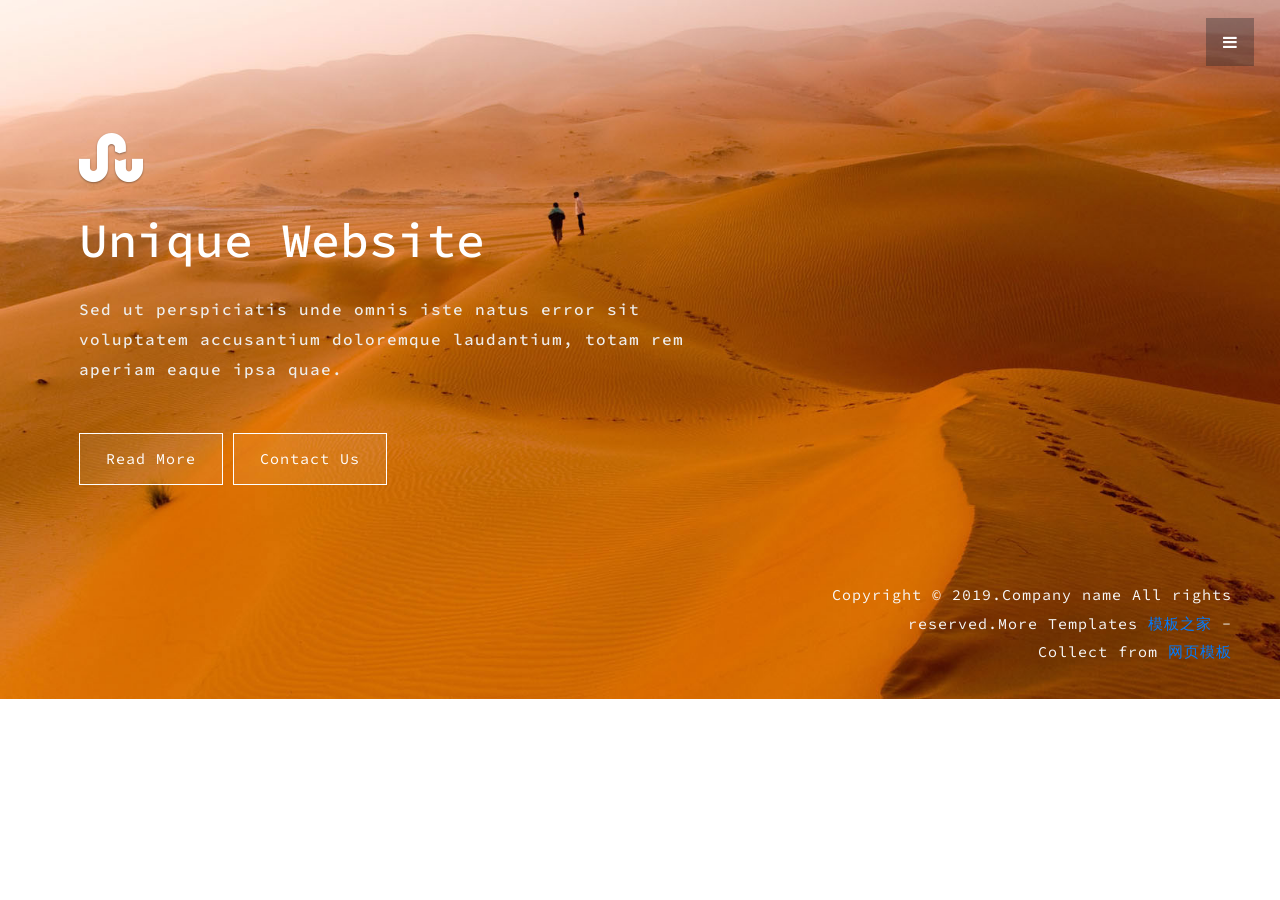
<file: nginx-docker/html/welcome/index.html>
<!DOCTYPE html>
<html lang="zxx">

<head>
	<title>Home</title>
	<!-- Meta tag Keywords -->
	<meta name="viewport" content="width=device-width, initial-scale=1">
	<meta charset="UTF-8" />
	<meta name="keywords" content="" />
	<script>
		addEventListener("load", function () {
			setTimeout(hideURLbar, 0);
		}, false);

		function hideURLbar() {
			window.scrollTo(0, 1);
		}
	</script>
	<!--// Meta tag Keywords -->

	<!-- Custom-Files -->
	<link rel="stylesheet" href="css/bootstrap.css">
	<!-- Bootstrap-Core-CSS -->
	<link rel="stylesheet" href="css/style.css" type="text/css" media="all" />
	<!-- Style-CSS -->
	<link href="css/font-awesome.min.css" rel="stylesheet">
	<!-- Font-Awesome-Icons-CSS -->
	<!-- //Custom-Files -->

	<!-- Web-Fonts -->
	<link href="http://fonts.googleapis.com/css?family=Source+Code+Pro:200,300,400,500,600,700,900&amp;subset=latin-ext" rel="stylesheet">
	<!-- //Web-Fonts -->
</head>

<body>
	<!-- header -->
	<header>
		<!-- menu -->
		<ul id="menu">
			<li>
				<input id="check02" type="checkbox" name="menu" />
				<label for="check02"><span class="fa fa-bars" aria-hidden="true"></span></label>
				<ul class="submenu">
					<li><a href="index.html" class="active">Home</a></li>
					<li><a href="about.html">About Us</a></li>
					<li><a href="services.html">Services</a></li>
					<li><a href="team.html">The Team</a></li>
					<li><a href="blog.html">Blog</a></li>
					<li><a href="gallery.html">Gallery</a></li>
					<li><a href="contact.html">Contact Us</a></li>
				</ul>
			</li>
		</ul>
		<!-- //menu -->
	</header>
	<!-- //header -->

	<!-- banner -->
	<div class="banner_w3lspvt he-codes">
		<div class="container-fluid">
			<div class="banner-text pl-lg-5 pl-sm-4 ml-lg-3">
				<div class="logo-2">
					<a href="index.html"><span class="fa fa-stumbleupon"></span></a>
				</div>
				<h1 class="my-md-4 my-3">Unique Website</h1>
				<h2>Sed ut perspiciatis unde omnis iste natus error sit voluptatem accusantium doloremque
					laudantium, totam rem aperiam eaque ipsa quae.</h2>
				<a href="about.html" class="btn button-style mt-5">Read More</a>
				<a href="contact.html" class="btn button-style mt-5">Contact Us</a>
			</div>
		</div>
		<!-- copyright -->
		<div class="wthree_copy_right text-right ml-auto mr-sm-5 mr-4">
			<p class="text-li">Copyright &copy; 2019.Company name All rights reserved.More Templates <a href="http://www.cssmoban.com/" target="_blank" title="模板之家">模板之家</a> - Collect from <a href="http://www.cssmoban.com/" title="网页模板" target="_blank">网页模板</a></p>
		</div>
		<!-- //copyright -->
	</div>
	<!-- //banner -->

</body>

</html>
</file>
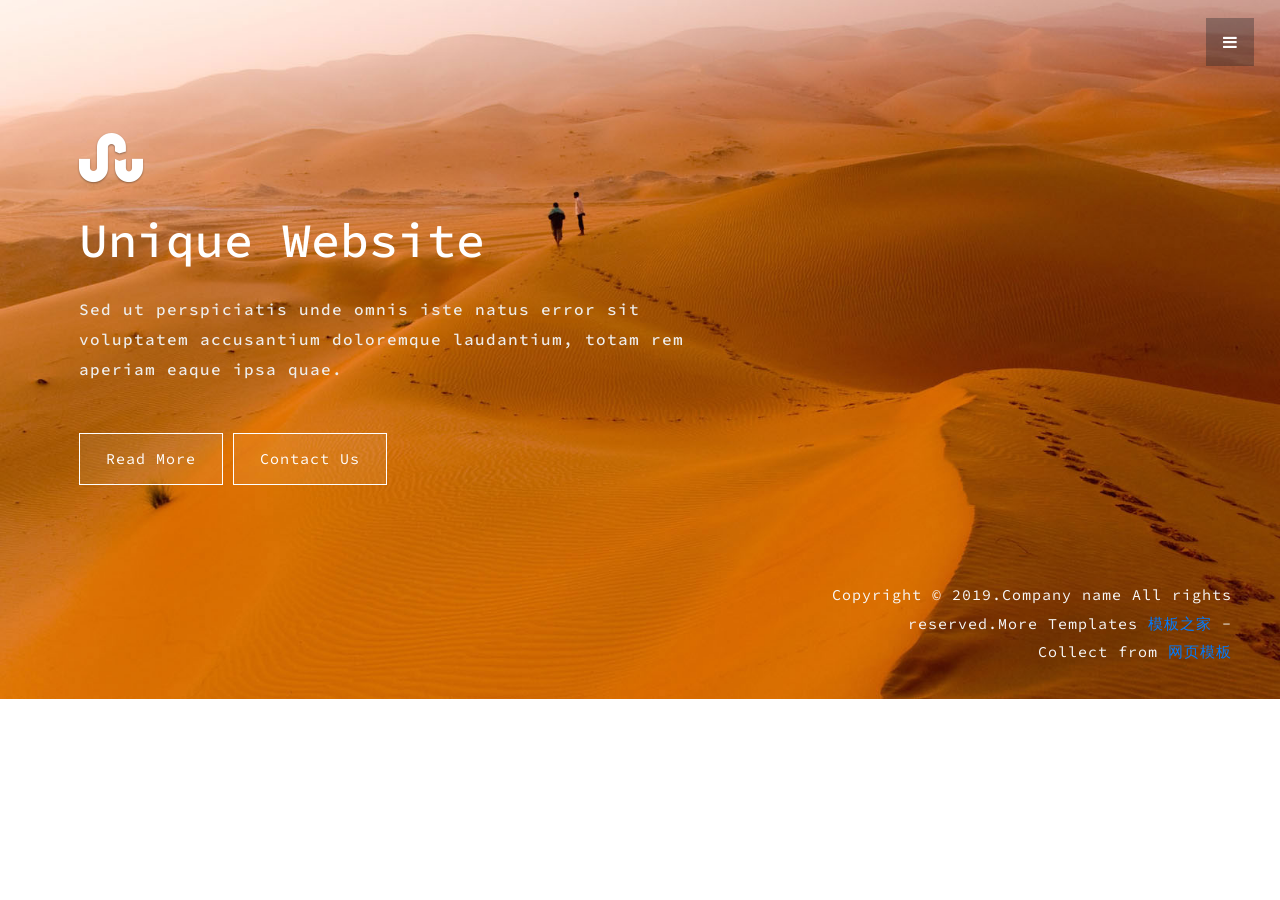
<file: nginx+v2ray/nginx/html/welcome/index.html>
<!DOCTYPE html>
<html lang="zxx">

<head>
	<title>Home</title>
	<!-- Meta tag Keywords -->
	<meta name="viewport" content="width=device-width, initial-scale=1">
	<meta charset="UTF-8" />
	<meta name="keywords" content="" />
	<script>
		addEventListener("load", function () {
			setTimeout(hideURLbar, 0);
		}, false);

		function hideURLbar() {
			window.scrollTo(0, 1);
		}
	</script>
	<!--// Meta tag Keywords -->

	<!-- Custom-Files -->
	<link rel="stylesheet" href="css/bootstrap.css">
	<!-- Bootstrap-Core-CSS -->
	<link rel="stylesheet" href="css/style.css" type="text/css" media="all" />
	<!-- Style-CSS -->
	<link href="css/font-awesome.min.css" rel="stylesheet">
	<!-- Font-Awesome-Icons-CSS -->
	<!-- //Custom-Files -->

	<!-- Web-Fonts -->
	<link href="http://fonts.googleapis.com/css?family=Source+Code+Pro:200,300,400,500,600,700,900&amp;subset=latin-ext" rel="stylesheet">
	<!-- //Web-Fonts -->
</head>

<body>
	<!-- header -->
	<header>
		<!-- menu -->
		<ul id="menu">
			<li>
				<input id="check02" type="checkbox" name="menu" />
				<label for="check02"><span class="fa fa-bars" aria-hidden="true"></span></label>
				<ul class="submenu">
					<li><a href="index.html" class="active">Home</a></li>
					<li><a href="about.html">About Us</a></li>
					<li><a href="services.html">Services</a></li>
					<li><a href="team.html">The Team</a></li>
					<li><a href="blog.html">Blog</a></li>
					<li><a href="gallery.html">Gallery</a></li>
					<li><a href="contact.html">Contact Us</a></li>
				</ul>
			</li>
		</ul>
		<!-- //menu -->
	</header>
	<!-- //header -->

	<!-- banner -->
	<div class="banner_w3lspvt he-codes">
		<div class="container-fluid">
			<div class="banner-text pl-lg-5 pl-sm-4 ml-lg-3">
				<div class="logo-2">
					<a href="index.html"><span class="fa fa-stumbleupon"></span></a>
				</div>
				<h1 class="my-md-4 my-3">Unique Website</h1>
				<h2>Sed ut perspiciatis unde omnis iste natus error sit voluptatem accusantium doloremque
					laudantium, totam rem aperiam eaque ipsa quae.</h2>
				<a href="about.html" class="btn button-style mt-5">Read More</a>
				<a href="contact.html" class="btn button-style mt-5">Contact Us</a>
			</div>
		</div>
		<!-- copyright -->
		<div class="wthree_copy_right text-right ml-auto mr-sm-5 mr-4">
			<p class="text-li">Copyright &copy; 2019.Company name All rights reserved.More Templates <a href="http://www.cssmoban.com/" target="_blank" title="模板之家">模板之家</a> - Collect from <a href="http://www.cssmoban.com/" title="网页模板" target="_blank">网页模板</a></p>
		</div>
		<!-- //copyright -->
	</div>
	<!-- //banner -->

</body>

</html>
</file>
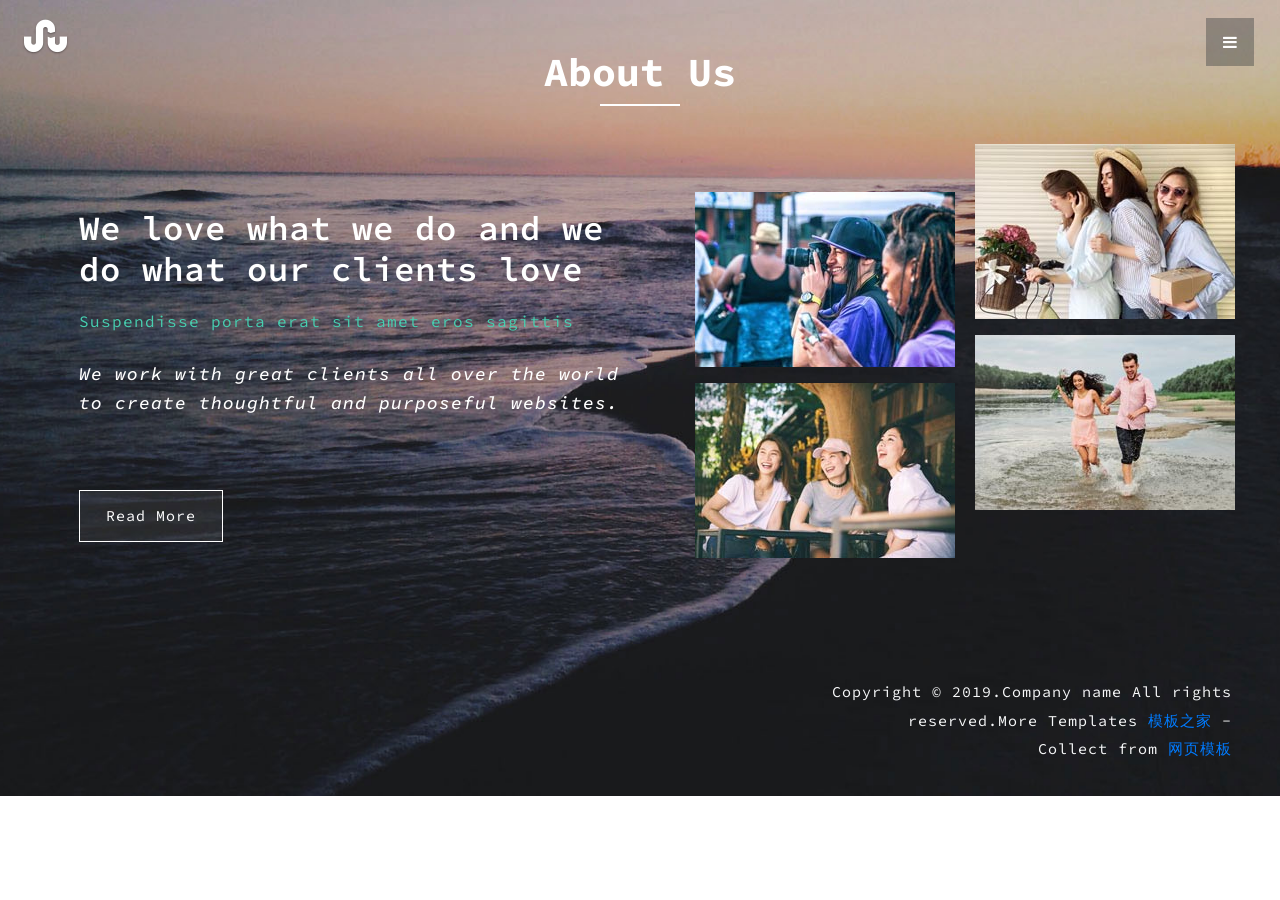
<file: nginx-docker/html/welcome/about.html>
<!DOCTYPE html>
<html lang="zxx">

<head>
	<title>About Us</title>
	<!-- Meta tag Keywords -->
	<meta name="viewport" content="width=device-width, initial-scale=1">
	<meta charset="UTF-8" />
	<meta name="keywords" content="" />
	<script>
		addEventListener("load", function () {
			setTimeout(hideURLbar, 0);
		}, false);

		function hideURLbar() {
			window.scrollTo(0, 1);
		}
	</script>
	<!--// Meta tag Keywords -->

	<!-- Custom-Files -->
	<link rel="stylesheet" href="css/bootstrap.css">
	<!-- Bootstrap-Core-CSS -->
	<link rel="stylesheet" href="css/style.css" type="text/css" media="all" />
	<!-- Style-CSS -->
	<link href="css/font-awesome.min.css" rel="stylesheet">
	<!-- Font-Awesome-Icons-CSS -->
	<!-- //Custom-Files -->

	<!-- Web-Fonts -->
	<link href="http://fonts.googleapis.com/css?family=Source+Code+Pro:200,300,400,500,600,700,900&amp;subset=latin-ext" rel="stylesheet">
	<!-- //Web-Fonts -->
</head>

<body>
	<!-- header -->
	<header>
		<div class="logo ml-sm-4 ml-2 mt-3">
			<a href="index.html"><span class="fa fa-stumbleupon"></span></a>
		</div>
		<!-- menu -->
		<ul id="menu">
			<li>
				<input id="check02" type="checkbox" name="menu" />
				<label for="check02"><span class="fa fa-bars" aria-hidden="true"></span></label>
				<ul class="submenu">
					<li><a href="index.html">Home</a></li>
					<li><a href="about.html" class="active">About Us</a></li>
					<li><a href="services.html">Services</a></li>
					<li><a href="team.html">The Team</a></li>
					<li><a href="blog.html">Blog</a></li>
					<li><a href="gallery.html">Gallery</a></li>
					<li><a href="contact.html">Contact Us</a></li>
				</ul>
			</li>
		</ul>
		<!-- //menu -->
	</header>
	<!-- //header -->

	<!-- about -->
	<div class="about he-codes">
		<!-- about content -->
		<div class="about-cont pt-5 pb-sm-5 pb-4">
			<h3 class="title text-center text-wh font-weight-bold">About Us</h3>
			<div class="container-fluid pt-xl-5 pt-sm-4 pt-3">
				<div class="row">
					<div class="col-lg-6">
						<div class="welcome-left">
							<h1>We love what we do and we do what our clients love</h1>
							<p class="mt-3">Suspendisse porta erat sit amet eros sagittis</p>
							<h2 class="my-4 font-italic">We work with great clients all over the world to create thoughtful and purposeful
								websites.</h2>
							<a href="about.html" class="btn button-style mt-sm-5 mt-4">Read More</a>
						</div>
					</div>
					<div class="col-md-6 about-right mt-lg-0 mt-4">
						<div class="row">
							<div class="col-6 about-img-w3l mt-5 text-right">
								<img src="images/ab1.jpg" alt="image" class="img-fluid mb-3" />
								<img src="images/ab2.jpg" alt="image" class="img-fluid" />
							</div>
							<div class="col-6 aboutimg-w3l">
								<img src="images/ab3.jpg" alt="image" class="img-fluid mb-3" />
								<img src="images/ab4.jpg" alt="image" class="img-fluid" />
							</div>
						</div>
					</div>
				</div>
			</div>
		</div>
		<!-- //about content -->
		<!-- copyright -->
		<div class="wthree_copy_right text-right ml-auto mr-sm-5 mr-4 pt-xl-4 mt-5">
			<p class="text-li">Copyright &copy; 2019.Company name All rights reserved.More Templates <a href="http://www.cssmoban.com/" target="_blank" title="模板之家">模板之家</a> - Collect from <a href="http://www.cssmoban.com/" title="网页模板" target="_blank">网页模板</a></p>
		</div>
		<!-- //copyright -->
	</div>
	<!-- //about -->

</body>

</html>
</file>
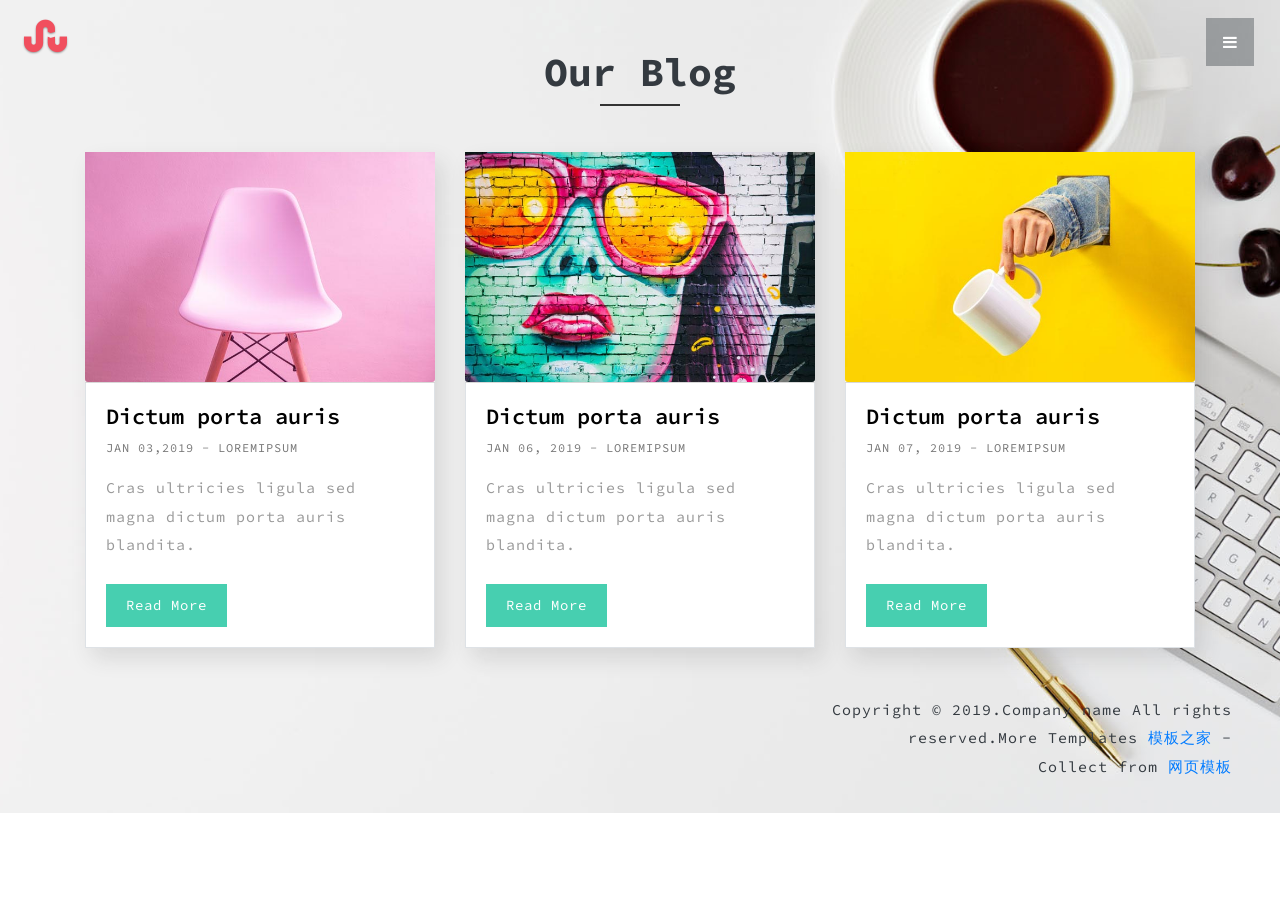
<file: nginx-docker/html/welcome/blog.html>
<!DOCTYPE html>
<html lang="zxx">

<head>
	<title>Blog</title>
	<!-- Meta tag Keywords -->
	<meta name="viewport" content="width=device-width, initial-scale=1">
	<meta charset="UTF-8" />
	<meta name="keywords" content="" />
	<script>
		addEventListener("load", function () {
			setTimeout(hideURLbar, 0);
		}, false);

		function hideURLbar() {
			window.scrollTo(0, 1);
		}
	</script>
	<!--// Meta tag Keywords -->

	<!-- Custom-Files -->
	<link rel="stylesheet" href="css/bootstrap.css">
	<!-- Bootstrap-Core-CSS -->
	<link rel="stylesheet" href="css/style.css" type="text/css" media="all" />
	<!-- Style-CSS -->
	<link href="css/font-awesome.min.css" rel="stylesheet">
	<!-- Font-Awesome-Icons-CSS -->
	<!-- //Custom-Files -->

	<!-- Web-Fonts -->
	<link href="http://fonts.googleapis.com/css?family=Source+Code+Pro:200,300,400,500,600,700,900&amp;subset=latin-ext" rel="stylesheet">
	<!-- //Web-Fonts -->
</head>

<body>
	<!-- header -->
	<header>
		<div class="logo blog-clr ml-sm-4 ml-2 mt-3">
			<a href="index.html"><span class="fa fa-stumbleupon"></span></a>
		</div>
		<!-- menu -->
		<ul id="menu">
			<li>
				<input id="check02" type="checkbox" name="menu" />
				<label for="check02"><span class="fa fa-bars" aria-hidden="true"></span></label>
				<ul class="submenu">
					<li><a href="index.html">Home</a></li>
					<li><a href="about.html">About Us</a></li>
					<li><a href="services.html">Services</a></li>
					<li><a href="team.html">The Team</a></li>
					<li><a href="blog.html" class="active">Blog</a></li>
					<li><a href="gallery.html">Gallery</a></li>
					<li><a href="contact.html">Contact Us</a></li>
				</ul>
			</li>
		</ul>
		<!-- //menu -->
	</header>
	<!-- //header -->

	<!-- blog -->
	<div class="blog he-codes">
		<!-- blog content -->
		<div class="blog-cont pt-5">
			<h3 class="title text-center text-bl font-weight-bold">Our Blog</h3>
			<div class="container pt-5">
				<div class="row pt-2">
					<!-- blog grid -->
					<div class="col-lg-4 col-md-6">
						<div class="card border-0 med-blog">
							<div class="card-header p-0">
								<a href="#">
									<img class="card-img-bottom" src="images/blog2.jpg" alt="Card image cap">
								</a>
							</div>
							<div class="card-body border border-top-0">
								<div class="mb-3">
									<h1 class="blog-title card-title font-weight-bold m-0">
										<a href="#">Dictum porta auris</a>
									</h1>
									<div class="blog_w3icon">
										<span>
											Jan 03,2019 - loremipsum</span>
									</div>
								</div>
								<p class="mb-4">Cras ultricies ligula sed magna dictum porta auris blandita.</p>
								<a href="#" class="blog-btn btn">Read More</a>
							</div>
						</div>
					</div>
					<!-- //blog grid -->
					<!-- blog grid -->
					<div class="col-lg-4 col-md-6 mt-md-0 mt-5">
						<div class="card border-0 med-blog">
							<div class="card-header p-0">
								<a href="#">
									<img class="card-img-bottom" src="images/blog1.jpg" alt="Card image cap">
								</a>
							</div>
							<div class="card-body border border-top-0">
								<div class="mb-3">
									<h2 class="blog-title card-title font-weight-bold m-0">
										<a href="#">Dictum porta auris</a>
									</h2>
									<div class="blog_w3icon">
										<span>
											Jan 06, 2019 - loremipsum</span>
									</div>
								</div>
								<p class="mb-4">Cras ultricies ligula sed magna dictum porta auris blandita.</p>
								<a href="#" class="blog-btn btn">Read More</a>
							</div>
						</div>
					</div>
					<!-- //blog grid -->
					<!-- blog grid -->
					<div class="col-lg-4 col-md-6 mt-lg-0 mt-5 mx-lg-0 mx-md-auto">
						<div class="card border-0 med-blog">
							<div class="card-header p-0">
								<a href="#">
									<img class="card-img-bottom" src="images/blog3.jpg" alt="Card image cap">
								</a>
							</div>
							<div class="card-body border border-top-0">
								<div class="mb-3">
									<h5 class="blog-title card-title font-weight-bold m-0">
										<a href="#">Dictum porta auris</a>
									</h5>
									<div class="blog_w3icon">
										<span>
											Jan 07, 2019 - loremipsum</span>
									</div>
								</div>
								<p class="mb-4">Cras ultricies ligula sed magna dictum porta auris blandita.</p>
								<a href="#" class="blog-btn btn">Read More</a>
							</div>
						</div>
					</div>
					<!-- //blog grid -->
				</div>
			</div>
		</div>
		<!-- //blog content -->
		<!-- copyright -->
		<div class="wthree_copy_right text-right ml-auto mt-5 mr-sm-5 mr-4">
			<p class="text-bl">Copyright &copy; 2019.Company name All rights reserved.More Templates <a href="http://www.cssmoban.com/" target="_blank" title="模板之家">模板之家</a> - Collect from <a href="http://www.cssmoban.com/" title="网页模板" target="_blank">网页模板</a></p>
		</div>
		<!-- //copyright -->
	</div>
	<!-- //blog -->

</body>

</html>
</file>
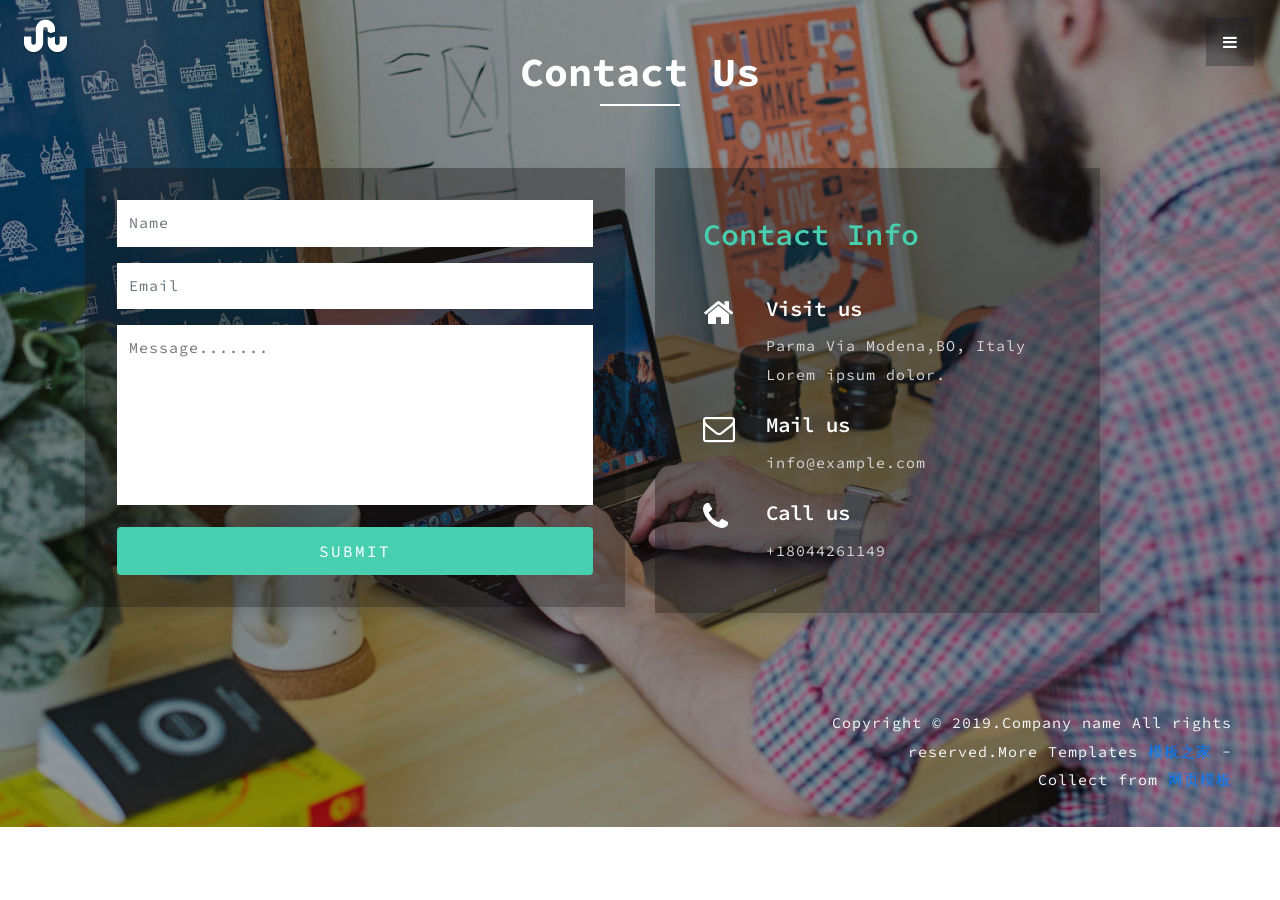
<file: nginx-docker/html/welcome/contact.html>
<!DOCTYPE html>
<html lang="zxx">

<head>
	<title>Contact Us</title>
	<!-- Meta tag Keywords -->
	<meta name="viewport" content="width=device-width, initial-scale=1">
	<meta charset="UTF-8" />
	<meta name="keywords" content="" />
	<script>
		addEventListener("load", function () {
			setTimeout(hideURLbar, 0);
		}, false);

		function hideURLbar() {
			window.scrollTo(0, 1);
		}
	</script>
	<!--// Meta tag Keywords -->

	<!-- Custom-Files -->
	<link rel="stylesheet" href="css/bootstrap.css">
	<!-- Bootstrap-Core-CSS -->
	<link rel="stylesheet" href="css/style.css" type="text/css" media="all" />
	<!-- Style-CSS -->
	<link href="css/font-awesome.min.css" rel="stylesheet">
	<!-- Font-Awesome-Icons-CSS -->
	<!-- //Custom-Files -->

	<!-- Web-Fonts -->
	<link href="http://fonts.googleapis.com/css?family=Source+Code+Pro:200,300,400,500,600,700,900&amp;subset=latin-ext" rel="stylesheet">
	<!-- //Web-Fonts -->
</head>

<body>
	<!-- header -->
	<header>
		<div class="logo ml-sm-4 ml-2 mt-3">
			<a href="index.html"><span class="fa fa-stumbleupon"></span></a>
		</div>
		<!-- menu -->
		<ul id="menu">
			<li>
				<input id="check02" type="checkbox" name="menu" />
				<label for="check02"><span class="fa fa-bars" aria-hidden="true"></span></label>
				<ul class="submenu">
					<li><a href="index.html">Home</a></li>
					<li><a href="about.html">About Us</a></li>
					<li><a href="services.html">Services</a></li>
					<li><a href="team.html">The Team</a></li>
					<li><a href="blog.html">Blog</a></li>
					<li><a href="gallery.html">Gallery</a></li>
					<li><a href="contact.html" class="active">Contact Us</a></li>
				</ul>
			</li>
		</ul>
		<!-- //menu -->
	</header>
	<!-- //header -->

	<!-- contact -->
	<div class="contact he-codes">
		<!-- contact content -->
		<div class="contact-cont pt-5 pb-xl-5 pb-3">
			<h3 class="title text-center text-wh font-weight-bold">Contact Us</h3>
			<div class="container pt-5">
				<div class="row mail-w3l-w3pvt- mt-xl-4">
					<div class="col-lg-6">
						<div class="w3pvt-info_mail_grid_right">
							<form action="#" method="post">
								<div class="form-group">
									<input type="text" name="Name" class="form-control" placeholder="Name" required="">
								</div>
								<div class="form-group">
									<input type="email" name="Email" class="form-control" placeholder="Email" required="">
								</div>
								<div class="form-group">
									<textarea name="Message" placeholder="Message......." required=""></textarea>
								</div>
								<button type="submit" class="btn">Submit</button>
							</form>
						</div>
					</div>
					<div class="col-lg-5 mt-lg-0 mt-5">
						<div class="contact-left-w3ls p-5">
							<h1>Contact Info</h1>
							<div class="row visit">
								<div class="col-md-2 col-sm-2 col-2 contact-icon-wthree">
									<span class="fa fa-home" aria-hidden="true"></span>
								</div>
								<div class="col-md-10 col-sm-10 col-10 contact-text-w3pvt-info">
									<h2>Visit us</h2>
									<p>Parma Via Modena,BO, Italy</p>
									<p>Lorem ipsum dolor.</p>
								</div>
							</div>
							<div class="row mail-w3 my-4">
								<div class="col-md-2 col-sm-2 col-2 contact-icon-wthree">
									<span class="fa fa-envelope-o" aria-hidden="true"></span>
								</div>
								<div class="col-md-10 col-sm-10 col-10 contact-text-w3pvt-info">
									<h4>Mail us</h4>
									<p><a href="mailto:info@example.com">info@example.com</a></p>
								</div>
							</div>
							<div class="row call">
								<div class="col-md-2 col-sm-2 col-2 contact-icon-wthree">
									<span class="fa fa-phone" aria-hidden="true"></span>
								</div>
								<div class="col-md-10 col-sm-10 col-10 contact-text-w3pvt-info">
									<h4>Call us</h4>
									<p>+18044261149</p>
								</div>
							</div>
						</div>
					</div>
				</div>
			</div>
		</div>
		<!-- //contact content -->
		<!-- copyright -->
		<div class="wthree_copy_right text-right ml-auto mt-5 mr-sm-5 mr-4">
			<p class="text-li">Copyright &copy; 2019.Company name All rights reserved.More Templates <a href="http://www.cssmoban.com/" target="_blank" title="模板之家">模板之家</a> - Collect from <a href="http://www.cssmoban.com/" title="网页模板" target="_blank">网页模板</a></p>
		</div>
		<!-- //copyright -->
	</div>
	<!-- //contact -->

</body>

</html>
</file>
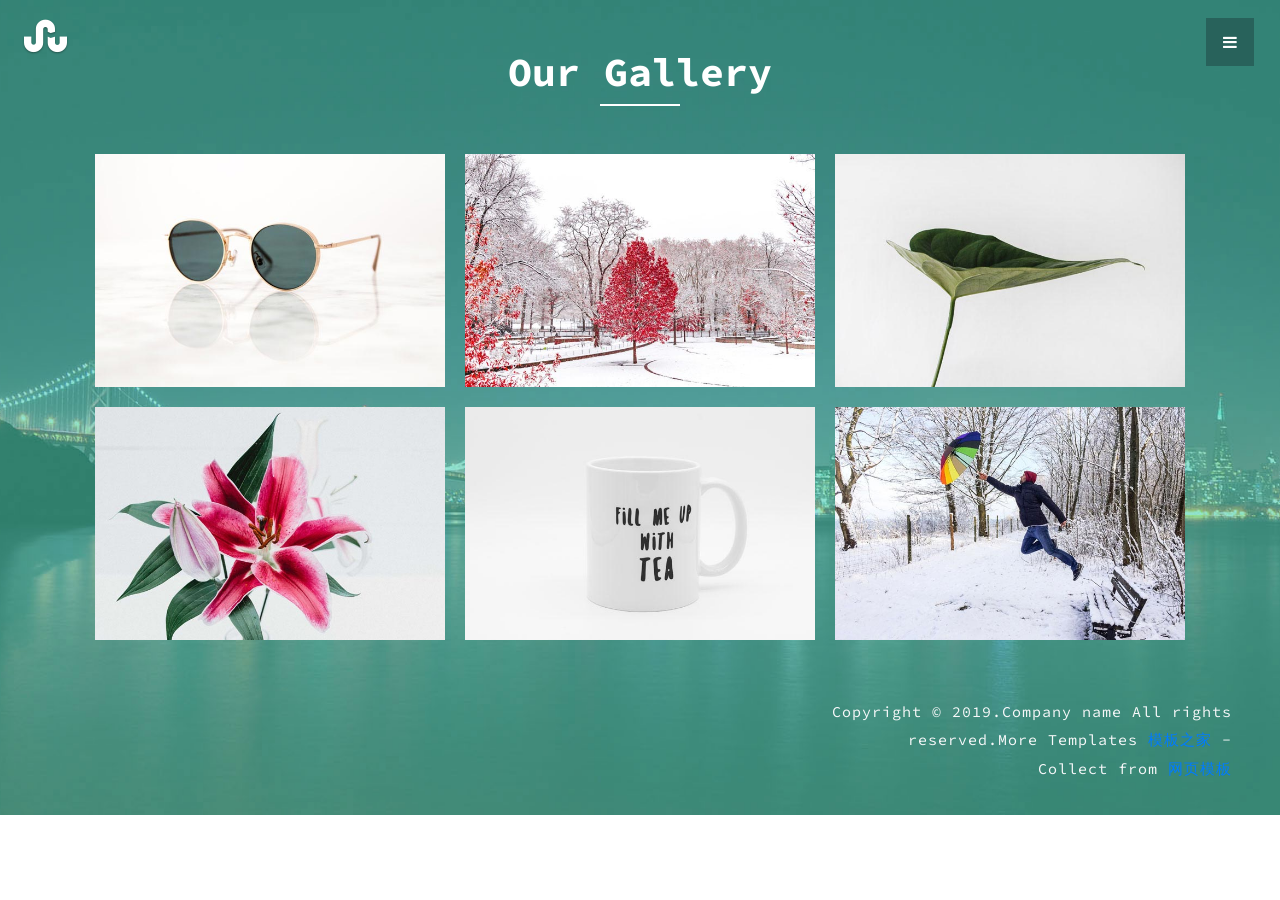
<file: nginx-docker/html/welcome/gallery.html>
<!DOCTYPE html>
<html lang="zxx">

<head>
	<title>Gallery</title>
	<!-- Meta tag Keywords -->
	<meta name="viewport" content="width=device-width, initial-scale=1">
	<meta charset="UTF-8" />
	<meta name="keywords" content="" />
	<script>
		addEventListener("load", function () {
			setTimeout(hideURLbar, 0);
		}, false);

		function hideURLbar() {
			window.scrollTo(0, 1);
		}
	</script>
	<!--// Meta tag Keywords -->

	<!-- Custom-Files -->
	<link rel="stylesheet" href="css/bootstrap.css">
	<!-- Bootstrap-Core-CSS -->
	<link rel="stylesheet" href="css/style.css" type="text/css" media="all" />
	<!-- Style-CSS -->
	<link href="css/font-awesome.min.css" rel="stylesheet">
	<!-- Font-Awesome-Icons-CSS -->
	<!-- //Custom-Files -->

	<!-- Web-Fonts -->
	<link href="http://fonts.googleapis.com/css?family=Source+Code+Pro:200,300,400,500,600,700,900&amp;subset=latin-ext" rel="stylesheet">
	<!-- //Web-Fonts -->
</head>

<body>
	<!-- header -->
	<header>
		<div class="logo ml-sm-4 ml-2 mt-3">
			<a href="index.html"><span class="fa fa-stumbleupon"></span></a>
		</div>
		<!-- menu -->
		<ul id="menu">
			<li>
				<input id="check02" type="checkbox" name="menu" />
				<label for="check02"><span class="fa fa-bars" aria-hidden="true"></span></label>
				<ul class="submenu">
					<li><a href="index.html">Home</a></li>
					<li><a href="about.html">About Us</a></li>
					<li><a href="services.html">Services</a></li>
					<li><a href="team.html">The Team</a></li>
					<li><a href="blog.html">Blog</a></li>
					<li><a href="gallery.html" class="active">Gallery</a></li>
					<li><a href="contact.html">Contact Us</a></li>
				</ul>
			</li>
		</ul>
		<!-- //menu -->
	</header>
	<!-- //header -->

	<!-- gallery -->
	<div class="gallery he-codes">
		<!-- gallery content -->
		<div class="gallery-cont text-center pt-5">
			<h3 class="title text-center text-wh font-weight-bold">Our Gallery</h3>
			<div class="container pt-5">
				<div class="row news-grids text-center no-gutters">
					<div class="col-md-4 gal-img">
						<a href="#gal1"><img src="images/g1.jpg" alt="Gallery Image" class="img-fluid"></a>
					</div>
					<div class="col-md-4 gal-img">
						<a href="#gal2"><img src="images/g2.jpg" alt="Gallery Image" class="img-fluid"></a>
					</div>
					<div class="col-md-4 gal-img">
						<a href="#gal3"><img src="images/g3.jpg" alt="Gallery Image" class="img-fluid"></a>
					</div>
					<div class="col-md-4 gal-img">
						<a href="#gal4"><img src="images/g4.jpg" alt="Gallery Image" class="img-fluid"></a>
					</div>
					<div class="col-md-4 gal-img">
						<a href="#gal5"><img src="images/g5.jpg" alt="Gallery Image" class="img-fluid"></a>
					</div>
					<div class="col-md-4 gal-img">
						<a href="#gal6"><img src="images/g6.jpg" alt="Gallery Image" class="img-fluid"></a>
					</div>
				</div>
			</div>
		</div>
		<!-- gallery popups -->
		<!-- popup-->
		<div id="gal1" class="pop-overlay animate">
			<div class="popup">
				<img src="images/g1.jpg" alt="Popup Image" class="img-fluid" />
				<h1 class="mt-4">Nulla viverra pharetra se, eget pulvinar neque pharetra ac int. placerat placerat dolor.</h1>
				<a class="close" href="#gallery">&times;</a>
			</div>
		</div>
		<!-- //popup -->
		<!-- popup-->
		<div id="gal2" class="pop-overlay animate">
			<div class="popup">
				<img src="images/g2.jpg" alt="Popup Image" class="img-fluid" />
				<h2 class="mt-4">Nulla viverra pharetra se, eget pulvinar neque pharetra ac int. placerat placerat dolor.</h2>
				<a class="close" href="#gallery">&times;</a>
			</div>
		</div>
		<!-- //popup -->
		<!-- popup-->
		<div id="gal3" class="pop-overlay animate">
			<div class="popup">
				<img src="images/g3.jpg" alt="Popup Image" class="img-fluid" />
				<p class="mt-4">Nulla viverra pharetra se, eget pulvinar neque pharetra ac int. placerat placerat dolor.</p>
				<a class="close" href="#gallery">&times;</a>
			</div>
		</div>
		<!-- //popup3 -->
		<!-- popup-->
		<div id="gal4" class="pop-overlay animate">
			<div class="popup">
				<img src="images/g4.jpg" alt="Popup Image" class="img-fluid" />
				<p class="mt-4">Nulla viverra pharetra se, eget pulvinar neque pharetra ac int. placerat placerat dolor.</p>
				<a class="close" href="#gallery">&times;</a>
			</div>
		</div>
		<!-- //popup -->
		<!-- popup-->
		<div id="gal5" class="pop-overlay animate">
			<div class="popup">
				<img src="images/g5.jpg" alt="Popup Image" class="img-fluid" />
				<p class="mt-4">Nulla viverra pharetra se, eget pulvinar neque pharetra ac int. placerat placerat dolor.</p>
				<a class="close" href="#gallery">&times;</a>
			</div>
		</div>
		<!-- //popup -->
		<!-- popup-->
		<div id="gal6" class="pop-overlay animate">
			<div class="popup">
				<img src="images/g6.jpg" alt="Popup Image" class="img-fluid" />
				<p class="mt-4">Nulla viverra pharetra se, eget pulvinar neque pharetra ac int. placerat placerat dolor.</p>
				<a class="close" href="#gallery">&times;</a>
			</div>
		</div>
		<!-- //popup -->
		<!-- //gallery popups -->
		<!-- //gallery -->
		<!-- //gallery content -->
		<!-- copyright -->
		<div class="wthree_copy_right text-right ml-auto mt-5 mr-sm-5 mr-4">
			<p class="text-li">Copyright &copy; 2019.Company name All rights reserved.More Templates <a href="http://www.cssmoban.com/" target="_blank" title="模板之家">模板之家</a> - Collect from <a href="http://www.cssmoban.com/" title="网页模板" target="_blank">网页模板</a></p>
		</div>
		<!-- //copyright -->
	</div>
	<!-- //gallery -->

</body>

</html>
</file>
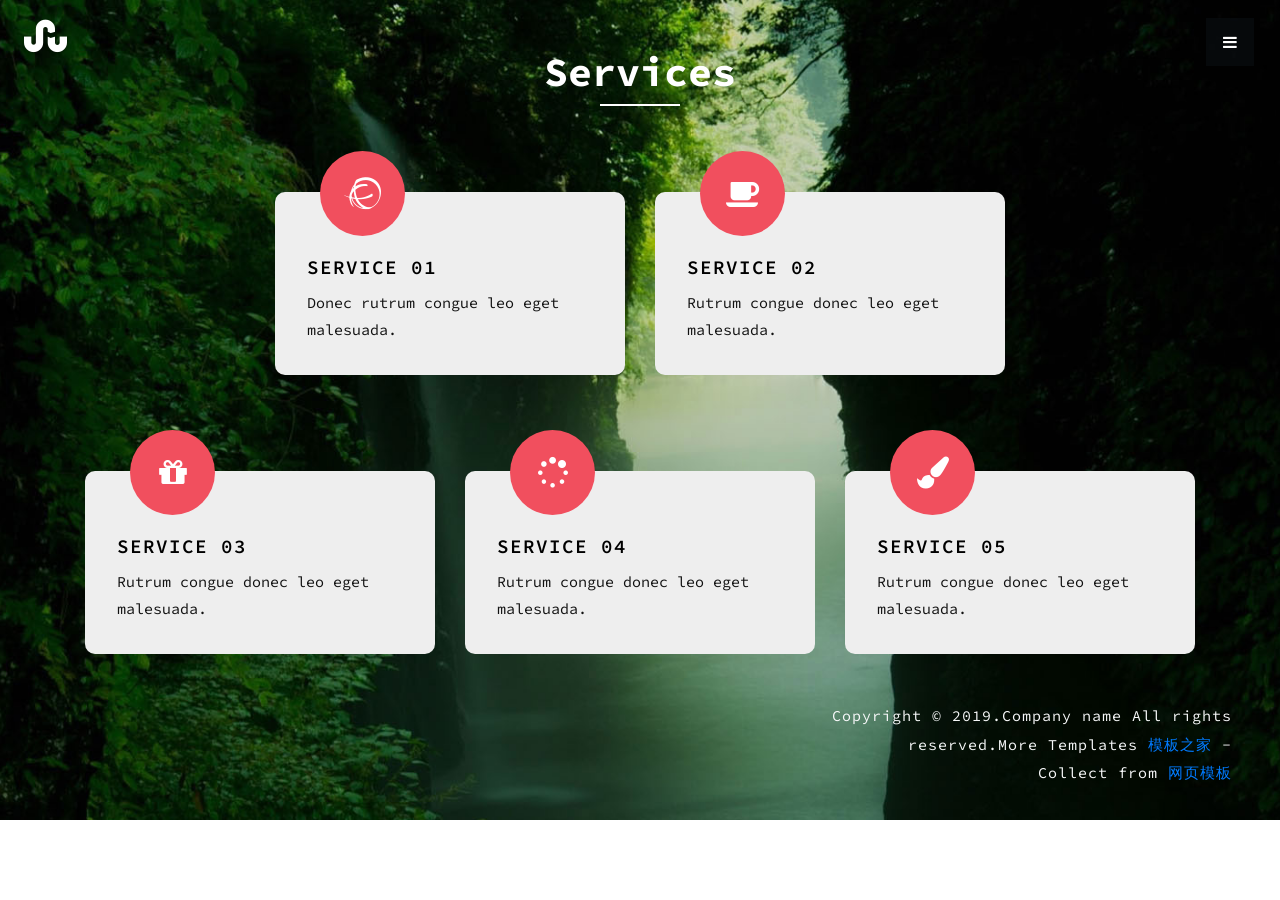
<file: nginx-docker/html/welcome/services.html>
<!DOCTYPE html>
<html lang="zxx">

<head>
	<title>Services</title>
	<!-- Meta tag Keywords -->
	<meta name="viewport" content="width=device-width, initial-scale=1">
	<meta charset="UTF-8" />
	<meta name="keywords" content="" />
	<script>
		addEventListener("load", function () {
			setTimeout(hideURLbar, 0);
		}, false);

		function hideURLbar() {
			window.scrollTo(0, 1);
		}
	</script>
	<!--// Meta tag Keywords -->

	<!-- Custom-Files -->
	<link rel="stylesheet" href="css/bootstrap.css">
	<!-- Bootstrap-Core-CSS -->
	<link rel="stylesheet" href="css/style.css" type="text/css" media="all" />
	<!-- Style-CSS -->
	<link href="css/font-awesome.min.css" rel="stylesheet">
	<!-- Font-Awesome-Icons-CSS -->
	<!-- //Custom-Files -->

	<!-- Web-Fonts -->
	<link href="http://fonts.googleapis.com/css?family=Source+Code+Pro:200,300,400,500,600,700,900&amp;subset=latin-ext" rel="stylesheet">
	<!-- //Web-Fonts -->
</head>

<body>
	<!-- header -->
	<header>
		<div class="logo ml-sm-4 ml-2 mt-3">
			<a href="index.html"><span class="fa fa-stumbleupon"></span></a>
		</div>
		<!-- menu -->
		<ul id="menu">
			<li>
				<input id="check02" type="checkbox" name="menu" />
				<label for="check02"><span class="fa fa-bars" aria-hidden="true"></span></label>
				<ul class="submenu">
					<li><a href="index.html">Home</a></li>
					<li><a href="about.html">About Us</a></li>
					<li><a href="services.html" class="active">Services</a></li>
					<li><a href="team.html">The Team</a></li>
					<li><a href="blog.html">Blog</a></li>
					<li><a href="gallery.html">Gallery</a></li>
					<li><a href="contact.html">Contact Us</a></li>
				</ul>
			</li>
		</ul>
		<!-- //menu -->
	</header>
	<!-- //header -->

	<!-- services -->
	<div class="services he-codes">
		<!-- services content -->
		<div class="services-cont pt-5">
			<h3 class="title text-center text-wh font-weight-bold">Services</h3>
			<div class="container pt-5">
				<div class="row">
					<div class="col-lg-8 mx-auto mt-lg-5">
						<div class="row">
							<div class="col-lg-6">
								<div class="abt-block">
									<div class="serv_abs">
										<span class="fa fa-ravelry"></span>
									</div>
									<h1>Service 01</h1>
									<p>Donec rutrum congue leo eget malesuada.</p>
								</div>
							</div>
							<div class="col-lg-6">
								<div class="abt-block">
									<div class="serv_abs">
										<span class="fa fa-coffee"></span>
									</div>
									<h2>Service 02</h2>
									<p>Rutrum congue donec leo eget malesuada.</p>
								</div>
							</div>
						</div>
					</div>
				</div>
				<div class="row mt-lg-5 pt-lg-5">
					<div class="col-lg-4">
						<div class="abt-block">
							<div class="serv_abs">
								<span class="fa fa-gift"></span>
							</div>
							<h3>Service 03</h3>
							<p>Rutrum congue donec leo eget malesuada.</p>
						</div>
					</div>
					<div class="col-lg-4">
						<div class="abt-block">
							<div class="serv_abs">
								<span class="fa fa-spinner"></span>
							</div>
							<h3>Service 04</h3>
							<p>Rutrum congue donec leo eget malesuada.</p>
						</div>
					</div>
					<div class="col-lg-4">
						<div class="abt-block mb-0">
							<div class="serv_abs">
								<span class="fa fa-paint-brush"></span>
							</div>
							<h3>Service 05</h3>
							<p>Rutrum congue donec leo eget malesuada.</p>
						</div>
					</div>
				</div>
			</div>
		</div>
		<!-- //services content -->
		<!-- copyright -->
		<div class="wthree_copy_right text-right ml-auto mt-5 mr-sm-5 mr-4">
			<p class="text-li">Copyright &copy; 2019.Company name All rights reserved.More Templates <a href="http://www.cssmoban.com/" target="_blank" title="模板之家">模板之家</a> - Collect from <a href="http://www.cssmoban.com/" title="网页模板" target="_blank">网页模板</a></p>
		</div>
		<!-- //copyright -->
	</div>
	<!-- //services -->

</body>

</html>
</file>
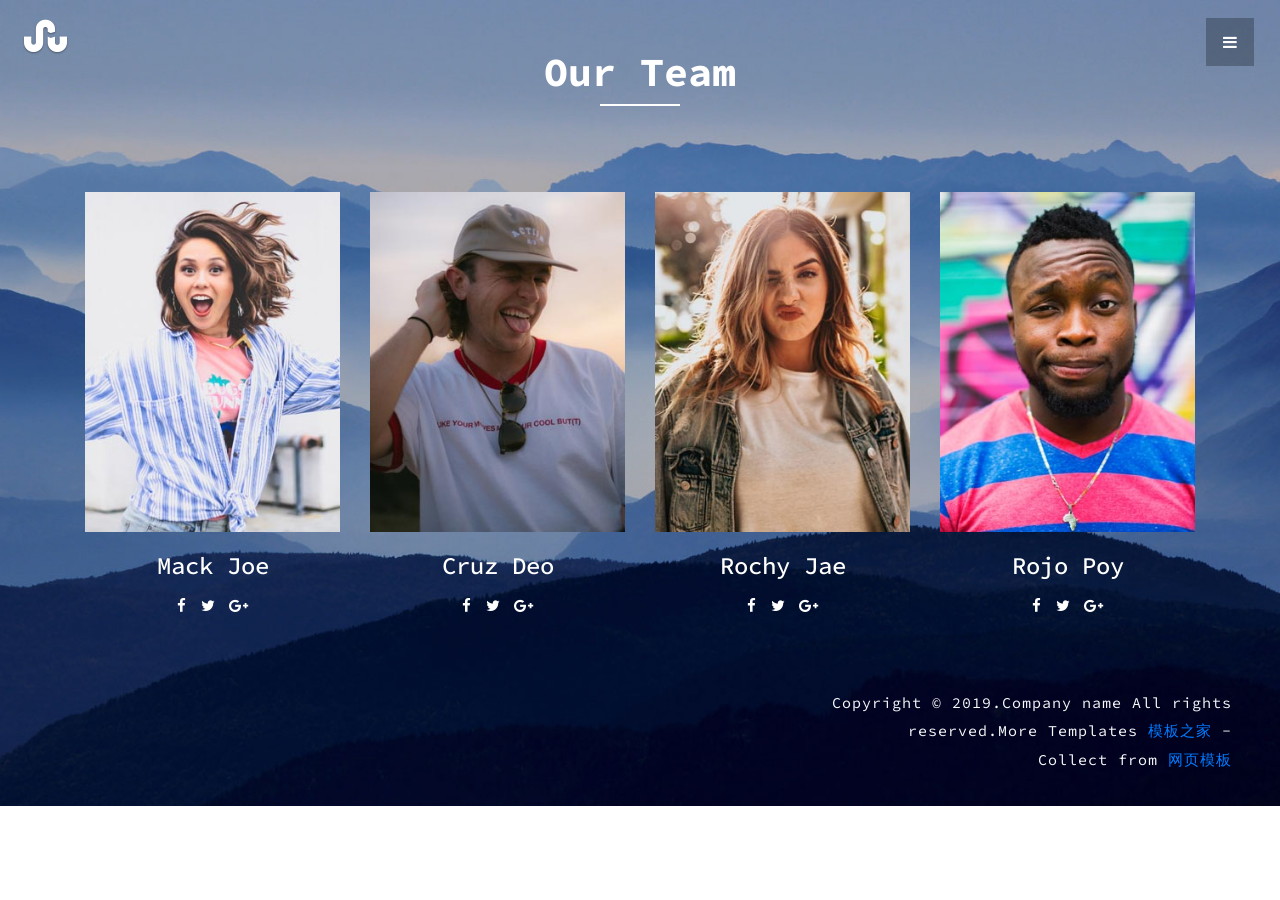
<file: nginx-docker/html/welcome/team.html>
<!DOCTYPE html>
<html lang="zxx">

<head>
	<title>Team</title>
	<!-- Meta tag Keywords -->
	<meta name="viewport" content="width=device-width, initial-scale=1">
	<meta charset="UTF-8" />
	<meta name="keywords" content="" />
	<script>
		addEventListener("load", function () {
			setTimeout(hideURLbar, 0);
		}, false);

		function hideURLbar() {
			window.scrollTo(0, 1);
		}
	</script>
	<!--// Meta tag Keywords -->

	<!-- Custom-Files -->
	<link rel="stylesheet" href="css/bootstrap.css">
	<!-- Bootstrap-Core-CSS -->
	<link rel="stylesheet" href="css/style.css" type="text/css" media="all" />
	<!-- Style-CSS -->
	<link href="css/font-awesome.min.css" rel="stylesheet">
	<!-- Font-Awesome-Icons-CSS -->
	<!-- //Custom-Files -->

	<!-- Web-Fonts -->
	<link href="http://fonts.googleapis.com/css?family=Source+Code+Pro:200,300,400,500,600,700,900&amp;subset=latin-ext" rel="stylesheet">
	<!-- //Web-Fonts -->
</head>

<body>
	<!-- header -->
	<header>
		<div class="logo ml-sm-4 ml-2 mt-3">
			<a href="index.html"><span class="fa fa-stumbleupon"></span></a>
		</div>
		<!-- menu -->
		<ul id="menu">
			<li>
				<input id="check02" type="checkbox" name="menu" />
				<label for="check02"><span class="fa fa-bars" aria-hidden="true"></span></label>
				<ul class="submenu">
					<li><a href="index.html">Home</a></li>
					<li><a href="about.html">About Us</a></li>
					<li><a href="services.html">Services</a></li>
					<li><a href="team.html" class="active">The Team</a></li>
					<li><a href="blog.html">Blog</a></li>
					<li><a href="gallery.html">Gallery</a></li>
					<li><a href="contact.html">Contact Us</a></li>
				</ul>
			</li>
		</ul>
		<!-- //menu -->
	</header>
	<!-- //header -->

	<!-- team -->
	<div class="team he-codes">
		<!-- team content -->
		<div class="team-cont text-center pt-5 pb-xl-4 pb-3">
			<h3 class="title text-center text-wh font-weight-bold">Our Team</h3>
			<div class="container pt-xl-5 pt-4">
				<div class="row team-bottom pt-md-5 pt-4">
					<div class="col-lg-3 col-sm-6 team-grid">
						<img src="images/t1.jpg" class="img-fluid" alt="">
						<div class="caption">
							<div class="team-text">
								<h4>Mack Joe</h4>
							</div>
							<ul>
								<li>
									<a href="#" class="f1">
										<span class="fa fa-facebook"></span>
									</a>
								</li>
								<li>
									<a href="#" class="f2">
										<span class="fa fa-twitter"></span>
									</a>
								</li>
								<li>
									<a href="#" class="f3">
										<span class="fa fa-google-plus"></span>
									</a>
								</li>
							</ul>
						</div>
					</div>
					<div class="col-lg-3 col-sm-6 team-grid mt-sm-0 mt-5">
						<img src="images/t2.jpg" class="img-fluid" alt="">
						<div class="caption">
							<div class="team-text">
								<h4>Cruz Deo</h4>
							</div>
							<ul>
								<li>
									<a href="#" class="f1">
										<span class="fa fa-facebook"></span>
									</a>
								</li>
								<li>
									<a href="#" class="f2">
										<span class="fa fa-twitter"></span>
									</a>
								</li>
								<li>
									<a href="#" class="f3">
										<span class="fa fa-google-plus"></span>
									</a>
								</li>
							</ul>
						</div>
					</div>
					<div class="col-lg-3 col-sm-6 team-grid mt-lg-0 mt-5">
						<img src="images/t3.jpg" class="img-fluid" alt="">
						<div class="caption">
							<div class="team-text">
								<h1>Rochy Jae</h1>
							</div>
							<ul>
								<li>
									<a href="#" class="f1">
										<span class="fa fa-facebook"></span>
									</a>
								</li>
								<li>
									<a href="#" class="f2">
										<span class="fa fa-twitter"></span>
									</a>
								</li>
								<li>
									<a href="#" class="f3">
										<span class="fa fa-google-plus"></span>
									</a>
								</li>
							</ul>
						</div>
					</div>
					<div class="col-lg-3 col-sm-6 team-grid  mt-lg-0 mt-5">
						<img src="images/t4.jpg" class="img-fluid" alt="">
						<div class="caption">
							<div class="team-text">
								<h2>Rojo Poy</h2>
							</div>
							<ul>
								<li>
									<a href="#" class="f1">
										<span class="fa fa-facebook"></span>
									</a>
								</li>
								<li>
									<a href="#" class="f2">
										<span class="fa fa-twitter"></span>
									</a>
								</li>
								<li>
									<a href="#" class="f3">
										<span class="fa fa-google-plus"></span>
									</a>
								</li>
							</ul>
						</div>
					</div>
				</div>
			</div>
		</div>
		<!-- //team content -->
		<!-- copyright -->
		<div class="wthree_copy_right text-right ml-auto mt-5 mr-sm-5 mr-4">
			<p class="text-li">Copyright &copy; 2019.Company name All rights reserved.More Templates <a href="http://www.cssmoban.com/" target="_blank" title="模板之家">模板之家</a> - Collect from <a href="http://www.cssmoban.com/" title="网页模板" target="_blank">网页模板</a></p>
		</div>
		<!-- //copyright -->
	</div>
	<!-- //team -->

</body>

</html>
</file>
<file: nginx-docker/html/welcome/css/style.css>
/* Reset Code */
body {
    padding: 0;
    margin: 0;
    background: #FFF;
    font-family: 'Source Code Pro', monospace;
}

body a,
body button,
.btn {
    transition: 0.5s all;
    -webkit-transition: 0.5s all;
    -moz-transition: 0.5s all;
    -o-transition: 0.5s all;
    -ms-transition: 0.5s all;
}

body button:hover,
.btn:hover {
    opacity: .8;
    transition: 0.5s all;
    -webkit-transition: 0.5s all;
    -moz-transition: 0.5s all;
    -o-transition: 0.5s all;
    -ms-transition: 0.5s all;
}

body a:hover {
    color: #fff;
    text-decoration: none;
    transition: 0.5s all;
    -webkit-transition: 0.5s all;
    -moz-transition: 0.5s all;
    -o-transition: 0.5s all;
    -ms-transition: 0.5s all;
}

html {
    scroll-behavior: smooth;
}

h1,
h2,
h3,
h4,
h5,
h6 {
    margin: 0;
    padding: 0;
    font-family: 'Source Code Pro', monospace;
}

p {
    margin: 0;
    padding: 0;
    font-size: 15px;
    letter-spacing: 1px;
    line-height: 1.9;
    color: #999;
    font-family: 'Source Code Pro', monospace;
}

ul,
ol {
    margin: 0;
    padding: 0;
}

/* //Reset Code */

/* colors code */
.text-bl {
    color: #343a40;
}

.text-wh {
    color: #fff;
}

.text-li {
    color: #f8f9fa;
}

.bg-li {
    background: #f8f9fa;
}

.bg-wh {
    background: #fff;
}

.let {
    letter-spacing: 1px;
}

/* //colors code */

div#home {
    position: relative;
    z-index: 1;
}

/* header */
.main-top {
    position: relative;
}

header {
    position: absolute;
    width: 100%;
    z-index: 9;
}

/* logo */
.logo a span {
    font-size: 40px;
    color: #fff;
    text-shadow: 0 1px 2px rgba(0, 0, 0, 0.37);
}

/* index logo */
.logo-2 a span {
    font-size: 60px;
    color: #fff;
    text-shadow: 0 1px 2px rgba(0, 0, 0, 0.37);
}

/* //index logo */
/* //logo */

/* menu */
ul#menu {
    position: fixed;
    top: 2%;
    width: 3em;
    height: 3em;
    margin: 0;
    background: rgba(21, 30, 37, 0.32);
    color: #fff;
    z-index: 99;
    right: 2%;
}

ul#menu>li {
    float: left;
    list-style-type: none;
    position: relative;
    width: 100%;
}

ul#menu label {
    position: relative;
    display: block;
    transition: background 0.3s;
    cursor: pointer;
    text-align: center;
    margin: 0;
}

ul#menu label span {
    line-height: 3em;
}

ul#menu input {
    display: none
}

/*show the second levele menu of the selected voice*/

ul#menu input:checked~ul.submenu {
    max-height: 360px;
    transition: max-height 0.5s ease-in;
}

/*style for the second level menu*/

ul.submenu {
    max-height: 0;
    padding: 0;
    overflow: hidden;
    list-style-type: none;
    background: #f7f7f7;
    transition: max-height 0.5s ease-out;
    position: absolute;
    min-width: 11em;
    right: 0;
    border-radius: 4px;
    -webkit-border-radius: 4px;
    -o-border-radius: 4px;
    -ms-border-radius: 4px;
    -moz-border-radius: 4px;
    box-shadow: 0 1px 8px rgba(20, 21, 21, 0.37);
    -webkit-box-shadow: 0 1px 8px rgba(20, 21, 21, 0.37);
    -moz-box-shadow: 0 1px 8px rgba(20, 21, 21, 0.37);
}

ul.submenu li a {
    display: block;
    padding: 9px;
    color: #000;
    text-align: center;
    font-size: 15px;
    font-weight: 400;
}

ul.submenu li a:hover,
ul.submenu li a.active {
    background: #47cfb0;
    color: #fff;
}

/* //menu */
/* //header */

/* banner */
.banner_w3lspvt {
    background: url(../images/1.jpg) no-repeat center;
    -webkit-background-size: cover;
    -moz-background-size: cover;
    -o-background-size: cover;
    -ms-background-size: cover;
    background-size: cover;
    min-height: 789px;
}

.banner-text {
    padding-top: 12em;
    max-width: 700px;
}

.banner-text span {
    color: #fff;
    font-size: 70px;
}

.banner-text h1 {
    font-size: 50px;
    color: #fff;
}

.banner-text h2 {
    font-size: 16px;
    color: #eee;
    line-height: 1.9;
    letter-spacing: 1px;
}

.button-style {
    padding: 14px 26px;
    color: #fff;
    letter-spacing: 1px;
    border-radius: 0px;
    -webkit-border-radius: 0px;
    -o-border-radius: 0px;
    -ms-border-radius: 0px;
    -moz-border-radius: 0px;
    border: 1px solid #fff;
    font-size: 15px;
    background: rgba(255, 255, 255, 0.07);
}

.button-style:hover {
    -webkit-transform: translateY(10px);
    -ms-transform: translateY(10px);
    -o-transform: translateY(10px);
    -ms-transform: translateY(10px);
    transform: translateY(10px);
}

/* //banner */
/* copyright */
.wthree_copy_right {
    margin-top: 8em;
    max-width: 400px;
}

/* //copyright */

/* about page */
.about {
    background: url(../images/about.jpg) no-repeat center;
    -webkit-background-size: cover;
    -moz-background-size: cover;
    -o-background-size: cover;
    -ms-background-size: cover;
    background-size: cover;
    min-height: 789px;
}

/* title */
h3.title {
    font-size: 40px;
    position: relative;
}

h3.title:after {
    position: absolute;
    background: #fff;
    height: 2px;
    width: 80px;
    content: "";
    bottom: -10px;
    left: 0;
    right: 0;
    margin: 0 auto;
}

/* //title */
/* about left */
.welcome-left {
    padding-left: 4em;
    padding-top: 4em;
}

.welcome-left h1 {
    color: #fff;
    font-size: 38px;
    letter-spacing: 1px;
    font-weight: 600;
}

.welcome-left p {
    color: #47cfb0;
    letter-spacing: 1px;
    font-size: 18px;
}

.welcome-left h2 {
    color: #fff;
    font-size: 20px;
    line-height: 1.6;
    letter-spacing: 1px;
}

/* //about left */
/* about right */
.about-img-w3l {
    padding: 0 5px;
}

/* //about right */
/* //about page */

/* services page */
.services {
    background: url(../images/services.jpg) no-repeat center;
    background-size: cover;
    -webkit-background-size: cover;
    -moz-background-size: cover;
    -o-background-size: cover;
    -ms-background-size: cover;
    min-height: 789px;
}

.abt-block span {
    font-size: 2em;
    color: #fff;
}

.abt-block h3,
.abt-block h1,
.abt-block h2 {
    font-size: 1.2em;
    font-weight: 600;
    color: #000;
    text-transform: uppercase;
    letter-spacing: 1px;
}

.abt-block p {
    line-height: 1.8;
    margin-top: 10px;
    color: #111;
    letter-spacing: 0px;
}

.abt-block {
    padding: 4em 2em 2em;
    position: relative;
    border-radius: 10px;
    -webkit-border-radius: 10px;
    -o-border-radius: 10px;
    -ms-border-radius: 10px;
    -moz-border-radius: 10px;
    background: #eee;
}

.serv_abs {
    background: #f14f5e;
    position: absolute;
    top: -41px;
    left: 45px;
    width: 85px;
    height: 85px;
    display: -webkit-flex;
    display: flex;
    justify-content: center;
    align-items: center;
    border-radius: 50%;
    -webkit-border-radius: 50%;
    -o-border-radius: 50%;
    -ms-border-radius: 50%;
    -moz-border-radius: 50%;

}

/* //services page */

/* team page */
.team {
    background: url(../images/team.jpg) no-repeat center;
    background-size: cover;
    -webkit-background-size: cover;
    -moz-background-size: cover;
    -o-background-size: cover;
    -ms-background-size: cover;
    min-height: 789px;
}

.team-text h4,
.team-text h2,
.team-text h1 {
    font-size: 27px;
    color: #fff;
    padding: 20px 0 12px;
}

.caption ul li {
    display: inline-block;
}

.caption ul li:nth-child(2) {
    margin: 0 .3em;
}

.caption ul li a span {
    color: #fff;
    font-size: 15px;
}

/* //team page */

/* contact page */
.contact {
    background: url(../images/contact.jpg) no-repeat center;
    background-size: cover;
    -webkit-background-size: cover;
    -moz-background-size: cover;
    -o-background-size: cover;
    -ms-background-size: cover;
    min-height: 789px;
}

.w3pvt-info_mail_grid_right,
.contact-left-w3ls {
    background: rgba(21, 20, 20, 0.38);
    padding: 2em;
    box-shadow: 7px 7px 10px 0 rgba(56, 56, 56, 0.21);
    -webkit-box-shadow: 7px 7px 10px 0 rgba(56, 56, 56, 0.21);
    -moz-box-shadow: 7px 7px 10px 0 rgba(56, 56, 56, 0.21);
}

.w3pvt-info_mail_grid_right input[type="text"],
.w3pvt-info_mail_grid_right input[type="email"],
.w3pvt-info_mail_grid_right textarea {
    outline: none;
    padding: 12px;
    font-size: 15px;
    color: #555;
    letter-spacing: 1px;
    width: 100%;
    border-radius: 0px;
    -webkit-border-radius: 0px;
    -o-border-radius: 0px;
    -ms-border-radius: 0px;
    -moz-border-radius: 0px;
    border: none;
    background: #fff;
}

.w3pvt-info_mail_grid_right textarea {
    min-height: 180px;
    resize: none;
}

.w3pvt-info_mail_grid_right button {
    outline: none;
    padding: 12px;
    font-size: 16px;
    color: #fff;
    background: #47cfb0;
    width: 100%;
    text-transform: uppercase;
    border: none;
    letter-spacing: 2px;
    border-radius: 4px;
    -webkit-border-radius: 4px;
    -o-border-radius: 4px;
    -ms-border-radius: 4px;
    -moz-border-radius: 4px;
    -webkit-transition: 0.5s all;
    -moz-transition: 0.5s all;
    -o-transition: 0.5s all;
    -ms-transition: 0.5s all;
    transition: 0.5s all;
}

.contact-left-w3ls span {
    font-size: 2em;
    color: #fff;
}

.contact-left-w3ls h4,
.contact-left-w3ls h2 {
    color: #fff;
    font-size: 1.3em;
    margin-bottom: .5em;
    font-weight: 600;
}

.contact-text-w3pvt-info p,
.contact-text-w3pvt-info p a {
    color: #d6d6d6;
}

.contact-left-w3ls h1 {
    font-size: 30px;
    color: #47cfb0;
    margin-bottom: 1.5em;
    font-weight: 600;
}

/* //contact page */

/* gallery page */
.gallery {
    background: url(../images/gallery.jpg) no-repeat bottom;
    background-size: cover;
    -webkit-background-size: cover;
    -moz-background-size: cover;
    -o-background-size: cover;
    -ms-background-size: cover;
    min-height: 789px;
}

.gal-img img {
    padding: 10px;
    transition: 0.5s all;
    -webkit-transition: 0.5s all;
    -moz-transition: 0.5s all;
    -o-transition: 0.5s all;
    -ms-transition: 0.5s all;
}

.gal-img:hover.gal-img img {
    box-shadow: 0 20px 40px -10px rgba(0, 0, 0, .3);
    -webkit-box-shadow: 0 20px 40px -10px rgba(0, 0, 0, .3);
    -moz-box-shadow: 0 20px 40px -10px rgba(0, 0, 0, .3);
    transition: 0.5s all;
    -webkit-transition: 0.5s all;
    -moz-transition: 0.5s all;
    -o-transition: 0.5s all;
    -ms-transition: 0.5s all;
}

/* popup */
.pop-overlay {
    position: fixed;
    top: 0px;
    bottom: 0;
    left: 0;
    right: 0;
    background: rgba(0, 0, 0, 0.7);
    transition: opacity 0ms;
    visibility: hidden;
    opacity: 0;
    z-index: 999;
}

.pop-overlay:target {
    visibility: visible;
    opacity: 1;
}

.popup {
    background: #47cfb0;
    border-radius: 4px;
    -webkit-border-radius: 4px;
    -o-border-radius: 4px;
    -ms-border-radius: 4px;
    -moz-border-radius: 4px;
    max-width: 520px;
    position: relative;
    margin: 8em auto;
    padding: 3em 2em 2em;
}

.popup img {
    box-shadow: 0px 14px 23px 0 rgba(56, 56, 56, 0.23);
    -webkit-box-shadow: 0px 14px 23px 0 rgba(56, 56, 56, 0.23);
    -moz-box-shadow: 0px 14px 23px 0 rgba(56, 56, 56, 0.23);
}

.popup p,
.popup h1,
.popup h2 {
    color: #fff;
    font-size: 16px;
    line-height: 1.9;
    letter-spacing: 1px;
}

.popup .close {
    position: absolute;
    top: 5px;
    right: 15px;
    transition: all 200ms;
    font-size: 30px;
    font-weight: bold;
    text-decoration: none;
    color: #fff;
    opacity: 1;
}

.popup .close:hover {
    color: #f14f5e;
}

/* //popup */
/* //gallery page */

/* blog page */
.blog {
    background: url(../images/blog.jpg) repeat center;
    background-size: cover;
    -webkit-background-size: cover;
    -o-background-size: cover;
    -moz-background-size: cover;
    -ms-background-size: cover;
    min-height: 789px;
}

.blog h3.title:after {
    background: #333;
}

.logo.blog-clr a span {
    color: #f14f5e;
}

h3.w3ls-title {
    font-size: 40px;
}

h6.w3ls-title-sub {
    letter-spacing: 1px;
    font-weight: 100;
}

h5.card-title a,
h1.card-title a,
h2.card-title a,
h1.card-title,
h2.card-title,
h5.card-title {
    color: #000;
    font-size: 22px;
    font-weight: 600;
}

.blog_w3icon span {
    color: #777;
    text-transform: uppercase;
    font-size: 12px;
    letter-spacing: 1px;
    margin-top: 10px;
    display: inline-block;
}

.card {
    box-shadow: 7px 10px 21px 0 rgba(56, 56, 56, 0.13);
    -webkit-box-shadow: 7px 10px 21px 0 rgba(56, 56, 56, 0.13);
    -moz-box-shadow: 7px 10px 21px 0 rgba(56, 56, 56, 0.13);
}

a.blog-btn {
    font-size: 14px;
    letter-spacing: 1px;
    background: #47cfb0;
    color: #fff;
    padding: 11px 20px;
    display: inline-block;
    border-radius: 0px;
    -webkit-border-radius: 0px;
    -o-border-radius: 0px;
    -ms-border-radius: 0px;
    -moz-border-radius: 0px;
    border: none;
}

/* //blog page */

/* responsive */

@media(max-width: 1920px) {
    .he-codes {
        min-height: 100vh;
    }
}

@media(max-width: 1600px) {
    .he-codes {
        min-height: 789px;
    }
}

@media(max-width: 1440px) {
    .banner-text {
        padding-top: 11em;
    }

    .welcome-left h1 {
        font-size: 36px;
    }

    .welcome-left p {
        font-size: 16px;
    }

    .welcome-left h2 {
        font-size: 18px;
    }

    .popup {
        margin: 4em auto;
    }
}

@media(max-width: 1366px) {}

@media(max-width: 1280px) {
    .banner-text h1 {
        font-size: 48px;
    }

    .banner-text {
        padding-top: 8em;
    }

    .he-codes {
        min-height: auto;
    }

    .wthree_copy_right {
        margin-top: 6em;
        max-width: 400px;
        padding-bottom: 2em;
    }

    .team-text h4,
    .team-text h2,
    .team-text h1 {
        font-size: 24px;
    }

    .welcome-left h1 {
        font-size: 34px;
    }
}

@media(max-width: 1080px) {
    .logo-2 a span {
        font-size: 54px;
    }

    .banner-text h1 {
        font-size: 44px;
    }

    .banner-text {
        padding-top: 7em;
    }

    .welcome-left h1 {
        font-size: 28px;
    }

    .welcome-left {
        padding-left: 1em;
        padding-top: 3em;
    }

    .welcome-left p {
        font-size: 15px;
    }

    .welcome-left h2 {
        font-size: 17px;
    }

    .team-text h4,
    .team-text h2,
    .team-text h1 {
        font-size: 22px;
    }

    .caption ul li a span {
        font-size: 14px;
    }

    h5.card-title a,
    h1.card-title a,
    h2.card-title a,
    h1.card-title,
    h2.card-title,
    h5.card-title {
        font-size: 20px;
    }

    .contact-left-w3ls h1 {
        font-size: 28px;
        margin-bottom: 1.2em;
    }

    .contact-left-w3ls h4,
    .contact-left-w3ls h2 {
        font-size: 1.2em;
    }

    .contact-text-w3pvt-info p,
    .contact-text-w3pvt-info p a {
        font-size: 14px;
    }

    .contact-left-w3ls span {
        font-size: 1.8em;
    }
}

@media(max-width: 1050px) {}

@media(max-width: 1024px) {
    .banner_w3lspvt {
        min-height: 680px;
    }
}

@media(max-width: 991px) {
    .about-right {
        margin: 0 auto;
    }

    .welcome-left h1 {
        font-size: 30px;
    }

    .welcome-left {
        padding-left: 3em;
        max-width: 800px;
    }

    .abt-block {
        margin: 2.2em auto;
        max-width: 400px;
    }
}

@media(max-width: 900px) {}

@media(max-width: 800px) {
    .logo-2 a span {
        font-size: 50px;
    }

    .banner-text h1 {
        font-size: 40px;
    }

    .banner-text h2 {
        font-size: 15px;
    }

    .button-style {
        padding: 12px 20px;
        font-size: 14px;
    }

    .welcome-left {
        padding-left: 1em;
        padding-top: 2em;
    }
}

@media(max-width: 768px) {
    .wthree_copy_right {
        margin-top: 12em;
    }

    .banner_w3lspvt {
        min-height: 929px;
    }
}

@media(max-width: 736px) {
    h3.title {
        font-size: 36px;
    }

    .welcome-left h1 {
        font-size: 28px;
    }

    .banner_w3lspvt {
        min-height: 600px;
    }

    .wthree_copy_right {
        margin-top: 6em;
    }
}

@media(max-width: 667px) {
    .banner-text h1 {
        font-size: 38px;
    }
}

@media(max-width: 640px) {
    .welcome-left h1 {
        font-size: 26px;
    }

    .popup p,
    .popup h1,
    .popup h2 {
        font-size: 15px;
    }
}

@media(max-width: 600px) {
    .banner-text h2 {
        font-size: 14px;
    }

    .wthree_copy_right {
        margin-top: 7em;
    }

    p {
        font-size: 14px;
    }
}

@media(max-width: 568px) {
    .banner-text h1 {
        font-size: 36px;
    }
}

@media(max-width: 480px) {
    .logo-2 a span {
        font-size: 42px;
    }

    .banner-text h1 {
        font-size: 32px;
    }

    .banner-text h2 {
        font-size: 13px;
    }

    .button-style {
        padding: 13px 20px;
        font-size: 13px;
    }

    .wthree_copy_right {
        margin-top: 8em;
    }

    .welcome-left h1 {
        font-size: 24px;
    }

    h3.title {
        font-size: 32px;
    }

    .welcome-left {
        padding-left: 0em;
    }

    .popup {
        margin: 5em 1em;
    }

    .popup p,
    .popup h1,
    .popup h2 {
        font-size: 14px;
    }

    .w3pvt-info_mail_grid_right textarea {
        min-height: 160px;
    }
}

@media(max-width: 440px) {
    .wthree_copy_right {
        margin-top: 7.7em;
    }

    .contact-text-w3pvt-info p,
    .contact-text-w3pvt-info p a {
        font-size: 13px;
    }
}

@media(max-width: 414px) {
    .banner-text {
        padding-top: 6em;
    }

    .serv_abs {
        left: 35px;
        width: 80px;
        height: 80px;
    }

    .abt-block span {
        font-size: 1.8em;
    }

    .banner_w3lspvt {
        min-height: 672px;
    }

    .wthree_copy_right {
        margin-top: 10em;
    }
}

@media(max-width: 384px) {
    .welcome-left h1 {
        font-size: 23px;
    }
}

@media(max-width: 375px) {
    .banner-text h1 {
        font-size: 30px;
    }

    .banner-text h2 {
        font-size: 12px;
    }

    .button-style {
        padding: 12px 18px;
        font-size: 12px;
    }

    .welcome-left h1 {
        font-size: 21px;
    }

    .welcome-left p {
        font-size: 14px;
    }

    .welcome-left h2 {
        font-size: 15px;
    }

    .popup p,
    .popup h1,
    .popup h2 {
        font-size: 13px;
    }

    .banner-text {
        padding-top: 8em;
    }

    .banner_w3lspvt {
        min-height: 685px;
    }
}

@media(max-width: 320px) {
    p {
        font-size: 13px;
    }

    .wthree_copy_right {
        margin-top: 8em;
    }

    .logo a span {
        font-size: 36px;
    }

    h3.title {
        font-size: 28px;
    }

    h3.title:after {
        width: 60px;
    }

    .welcome-left h1 {
        font-size: 19px;
    }

    .welcome-left h2 {
        font-size: 14px;
    }

    ul#menu {
        width: 2.5em;
        height: 2.5em;
    }

    ul#menu label {
        line-height: 2.5em;
    }

    ul.submenu li a {
        font-size: 14px;
    }

    .serv_abs {
        width: 75px;
        height: 75px;
    }

    .abt-block {
        margin: 2em auto;
        padding: 3em 2em 2em;
    }

    h5.card-title a,
    h1.card-title a,
    h2.card-title a,
    h1.card-title,
    h2.card-title,
    h5.card-title {
        font-size: 18px;
    }

    .blog_w3icon span {
        font-size: 11px;
    }

    a.blog-btn {
        font-size: 13px;
        padding: 11px 16px;
    }

    .popup {
        padding: 3em 1em 1em;
    }
}

/* //responsive */
</file>
<file: nginx+v2ray/nginx/html/welcome/css/style.css>
/* Reset Code */
body {
    padding: 0;
    margin: 0;
    background: #FFF;
    font-family: 'Source Code Pro', monospace;
}

body a,
body button,
.btn {
    transition: 0.5s all;
    -webkit-transition: 0.5s all;
    -moz-transition: 0.5s all;
    -o-transition: 0.5s all;
    -ms-transition: 0.5s all;
}

body button:hover,
.btn:hover {
    opacity: .8;
    transition: 0.5s all;
    -webkit-transition: 0.5s all;
    -moz-transition: 0.5s all;
    -o-transition: 0.5s all;
    -ms-transition: 0.5s all;
}

body a:hover {
    color: #fff;
    text-decoration: none;
    transition: 0.5s all;
    -webkit-transition: 0.5s all;
    -moz-transition: 0.5s all;
    -o-transition: 0.5s all;
    -ms-transition: 0.5s all;
}

html {
    scroll-behavior: smooth;
}

h1,
h2,
h3,
h4,
h5,
h6 {
    margin: 0;
    padding: 0;
    font-family: 'Source Code Pro', monospace;
}

p {
    margin: 0;
    padding: 0;
    font-size: 15px;
    letter-spacing: 1px;
    line-height: 1.9;
    color: #999;
    font-family: 'Source Code Pro', monospace;
}

ul,
ol {
    margin: 0;
    padding: 0;
}

/* //Reset Code */

/* colors code */
.text-bl {
    color: #343a40;
}

.text-wh {
    color: #fff;
}

.text-li {
    color: #f8f9fa;
}

.bg-li {
    background: #f8f9fa;
}

.bg-wh {
    background: #fff;
}

.let {
    letter-spacing: 1px;
}

/* //colors code */

div#home {
    position: relative;
    z-index: 1;
}

/* header */
.main-top {
    position: relative;
}

header {
    position: absolute;
    width: 100%;
    z-index: 9;
}

/* logo */
.logo a span {
    font-size: 40px;
    color: #fff;
    text-shadow: 0 1px 2px rgba(0, 0, 0, 0.37);
}

/* index logo */
.logo-2 a span {
    font-size: 60px;
    color: #fff;
    text-shadow: 0 1px 2px rgba(0, 0, 0, 0.37);
}

/* //index logo */
/* //logo */

/* menu */
ul#menu {
    position: fixed;
    top: 2%;
    width: 3em;
    height: 3em;
    margin: 0;
    background: rgba(21, 30, 37, 0.32);
    color: #fff;
    z-index: 99;
    right: 2%;
}

ul#menu>li {
    float: left;
    list-style-type: none;
    position: relative;
    width: 100%;
}

ul#menu label {
    position: relative;
    display: block;
    transition: background 0.3s;
    cursor: pointer;
    text-align: center;
    margin: 0;
}

ul#menu label span {
    line-height: 3em;
}

ul#menu input {
    display: none
}

/*show the second levele menu of the selected voice*/

ul#menu input:checked~ul.submenu {
    max-height: 360px;
    transition: max-height 0.5s ease-in;
}

/*style for the second level menu*/

ul.submenu {
    max-height: 0;
    padding: 0;
    overflow: hidden;
    list-style-type: none;
    background: #f7f7f7;
    transition: max-height 0.5s ease-out;
    position: absolute;
    min-width: 11em;
    right: 0;
    border-radius: 4px;
    -webkit-border-radius: 4px;
    -o-border-radius: 4px;
    -ms-border-radius: 4px;
    -moz-border-radius: 4px;
    box-shadow: 0 1px 8px rgba(20, 21, 21, 0.37);
    -webkit-box-shadow: 0 1px 8px rgba(20, 21, 21, 0.37);
    -moz-box-shadow: 0 1px 8px rgba(20, 21, 21, 0.37);
}

ul.submenu li a {
    display: block;
    padding: 9px;
    color: #000;
    text-align: center;
    font-size: 15px;
    font-weight: 400;
}

ul.submenu li a:hover,
ul.submenu li a.active {
    background: #47cfb0;
    color: #fff;
}

/* //menu */
/* //header */

/* banner */
.banner_w3lspvt {
    background: url(../images/1.jpg) no-repeat center;
    -webkit-background-size: cover;
    -moz-background-size: cover;
    -o-background-size: cover;
    -ms-background-size: cover;
    background-size: cover;
    min-height: 789px;
}

.banner-text {
    padding-top: 12em;
    max-width: 700px;
}

.banner-text span {
    color: #fff;
    font-size: 70px;
}

.banner-text h1 {
    font-size: 50px;
    color: #fff;
}

.banner-text h2 {
    font-size: 16px;
    color: #eee;
    line-height: 1.9;
    letter-spacing: 1px;
}

.button-style {
    padding: 14px 26px;
    color: #fff;
    letter-spacing: 1px;
    border-radius: 0px;
    -webkit-border-radius: 0px;
    -o-border-radius: 0px;
    -ms-border-radius: 0px;
    -moz-border-radius: 0px;
    border: 1px solid #fff;
    font-size: 15px;
    background: rgba(255, 255, 255, 0.07);
}

.button-style:hover {
    -webkit-transform: translateY(10px);
    -ms-transform: translateY(10px);
    -o-transform: translateY(10px);
    -ms-transform: translateY(10px);
    transform: translateY(10px);
}

/* //banner */
/* copyright */
.wthree_copy_right {
    margin-top: 8em;
    max-width: 400px;
}

/* //copyright */

/* about page */
.about {
    background: url(../images/about.jpg) no-repeat center;
    -webkit-background-size: cover;
    -moz-background-size: cover;
    -o-background-size: cover;
    -ms-background-size: cover;
    background-size: cover;
    min-height: 789px;
}

/* title */
h3.title {
    font-size: 40px;
    position: relative;
}

h3.title:after {
    position: absolute;
    background: #fff;
    height: 2px;
    width: 80px;
    content: "";
    bottom: -10px;
    left: 0;
    right: 0;
    margin: 0 auto;
}

/* //title */
/* about left */
.welcome-left {
    padding-left: 4em;
    padding-top: 4em;
}

.welcome-left h1 {
    color: #fff;
    font-size: 38px;
    letter-spacing: 1px;
    font-weight: 600;
}

.welcome-left p {
    color: #47cfb0;
    letter-spacing: 1px;
    font-size: 18px;
}

.welcome-left h2 {
    color: #fff;
    font-size: 20px;
    line-height: 1.6;
    letter-spacing: 1px;
}

/* //about left */
/* about right */
.about-img-w3l {
    padding: 0 5px;
}

/* //about right */
/* //about page */

/* services page */
.services {
    background: url(../images/services.jpg) no-repeat center;
    background-size: cover;
    -webkit-background-size: cover;
    -moz-background-size: cover;
    -o-background-size: cover;
    -ms-background-size: cover;
    min-height: 789px;
}

.abt-block span {
    font-size: 2em;
    color: #fff;
}

.abt-block h3,
.abt-block h1,
.abt-block h2 {
    font-size: 1.2em;
    font-weight: 600;
    color: #000;
    text-transform: uppercase;
    letter-spacing: 1px;
}

.abt-block p {
    line-height: 1.8;
    margin-top: 10px;
    color: #111;
    letter-spacing: 0px;
}

.abt-block {
    padding: 4em 2em 2em;
    position: relative;
    border-radius: 10px;
    -webkit-border-radius: 10px;
    -o-border-radius: 10px;
    -ms-border-radius: 10px;
    -moz-border-radius: 10px;
    background: #eee;
}

.serv_abs {
    background: #f14f5e;
    position: absolute;
    top: -41px;
    left: 45px;
    width: 85px;
    height: 85px;
    display: -webkit-flex;
    display: flex;
    justify-content: center;
    align-items: center;
    border-radius: 50%;
    -webkit-border-radius: 50%;
    -o-border-radius: 50%;
    -ms-border-radius: 50%;
    -moz-border-radius: 50%;

}

/* //services page */

/* team page */
.team {
    background: url(../images/team.jpg) no-repeat center;
    background-size: cover;
    -webkit-background-size: cover;
    -moz-background-size: cover;
    -o-background-size: cover;
    -ms-background-size: cover;
    min-height: 789px;
}

.team-text h4,
.team-text h2,
.team-text h1 {
    font-size: 27px;
    color: #fff;
    padding: 20px 0 12px;
}

.caption ul li {
    display: inline-block;
}

.caption ul li:nth-child(2) {
    margin: 0 .3em;
}

.caption ul li a span {
    color: #fff;
    font-size: 15px;
}

/* //team page */

/* contact page */
.contact {
    background: url(../images/contact.jpg) no-repeat center;
    background-size: cover;
    -webkit-background-size: cover;
    -moz-background-size: cover;
    -o-background-size: cover;
    -ms-background-size: cover;
    min-height: 789px;
}

.w3pvt-info_mail_grid_right,
.contact-left-w3ls {
    background: rgba(21, 20, 20, 0.38);
    padding: 2em;
    box-shadow: 7px 7px 10px 0 rgba(56, 56, 56, 0.21);
    -webkit-box-shadow: 7px 7px 10px 0 rgba(56, 56, 56, 0.21);
    -moz-box-shadow: 7px 7px 10px 0 rgba(56, 56, 56, 0.21);
}

.w3pvt-info_mail_grid_right input[type="text"],
.w3pvt-info_mail_grid_right input[type="email"],
.w3pvt-info_mail_grid_right textarea {
    outline: none;
    padding: 12px;
    font-size: 15px;
    color: #555;
    letter-spacing: 1px;
    width: 100%;
    border-radius: 0px;
    -webkit-border-radius: 0px;
    -o-border-radius: 0px;
    -ms-border-radius: 0px;
    -moz-border-radius: 0px;
    border: none;
    background: #fff;
}

.w3pvt-info_mail_grid_right textarea {
    min-height: 180px;
    resize: none;
}

.w3pvt-info_mail_grid_right button {
    outline: none;
    padding: 12px;
    font-size: 16px;
    color: #fff;
    background: #47cfb0;
    width: 100%;
    text-transform: uppercase;
    border: none;
    letter-spacing: 2px;
    border-radius: 4px;
    -webkit-border-radius: 4px;
    -o-border-radius: 4px;
    -ms-border-radius: 4px;
    -moz-border-radius: 4px;
    -webkit-transition: 0.5s all;
    -moz-transition: 0.5s all;
    -o-transition: 0.5s all;
    -ms-transition: 0.5s all;
    transition: 0.5s all;
}

.contact-left-w3ls span {
    font-size: 2em;
    color: #fff;
}

.contact-left-w3ls h4,
.contact-left-w3ls h2 {
    color: #fff;
    font-size: 1.3em;
    margin-bottom: .5em;
    font-weight: 600;
}

.contact-text-w3pvt-info p,
.contact-text-w3pvt-info p a {
    color: #d6d6d6;
}

.contact-left-w3ls h1 {
    font-size: 30px;
    color: #47cfb0;
    margin-bottom: 1.5em;
    font-weight: 600;
}

/* //contact page */

/* gallery page */
.gallery {
    background: url(../images/gallery.jpg) no-repeat bottom;
    background-size: cover;
    -webkit-background-size: cover;
    -moz-background-size: cover;
    -o-background-size: cover;
    -ms-background-size: cover;
    min-height: 789px;
}

.gal-img img {
    padding: 10px;
    transition: 0.5s all;
    -webkit-transition: 0.5s all;
    -moz-transition: 0.5s all;
    -o-transition: 0.5s all;
    -ms-transition: 0.5s all;
}

.gal-img:hover.gal-img img {
    box-shadow: 0 20px 40px -10px rgba(0, 0, 0, .3);
    -webkit-box-shadow: 0 20px 40px -10px rgba(0, 0, 0, .3);
    -moz-box-shadow: 0 20px 40px -10px rgba(0, 0, 0, .3);
    transition: 0.5s all;
    -webkit-transition: 0.5s all;
    -moz-transition: 0.5s all;
    -o-transition: 0.5s all;
    -ms-transition: 0.5s all;
}

/* popup */
.pop-overlay {
    position: fixed;
    top: 0px;
    bottom: 0;
    left: 0;
    right: 0;
    background: rgba(0, 0, 0, 0.7);
    transition: opacity 0ms;
    visibility: hidden;
    opacity: 0;
    z-index: 999;
}

.pop-overlay:target {
    visibility: visible;
    opacity: 1;
}

.popup {
    background: #47cfb0;
    border-radius: 4px;
    -webkit-border-radius: 4px;
    -o-border-radius: 4px;
    -ms-border-radius: 4px;
    -moz-border-radius: 4px;
    max-width: 520px;
    position: relative;
    margin: 8em auto;
    padding: 3em 2em 2em;
}

.popup img {
    box-shadow: 0px 14px 23px 0 rgba(56, 56, 56, 0.23);
    -webkit-box-shadow: 0px 14px 23px 0 rgba(56, 56, 56, 0.23);
    -moz-box-shadow: 0px 14px 23px 0 rgba(56, 56, 56, 0.23);
}

.popup p,
.popup h1,
.popup h2 {
    color: #fff;
    font-size: 16px;
    line-height: 1.9;
    letter-spacing: 1px;
}

.popup .close {
    position: absolute;
    top: 5px;
    right: 15px;
    transition: all 200ms;
    font-size: 30px;
    font-weight: bold;
    text-decoration: none;
    color: #fff;
    opacity: 1;
}

.popup .close:hover {
    color: #f14f5e;
}

/* //popup */
/* //gallery page */

/* blog page */
.blog {
    background: url(../images/blog.jpg) repeat center;
    background-size: cover;
    -webkit-background-size: cover;
    -o-background-size: cover;
    -moz-background-size: cover;
    -ms-background-size: cover;
    min-height: 789px;
}

.blog h3.title:after {
    background: #333;
}

.logo.blog-clr a span {
    color: #f14f5e;
}

h3.w3ls-title {
    font-size: 40px;
}

h6.w3ls-title-sub {
    letter-spacing: 1px;
    font-weight: 100;
}

h5.card-title a,
h1.card-title a,
h2.card-title a,
h1.card-title,
h2.card-title,
h5.card-title {
    color: #000;
    font-size: 22px;
    font-weight: 600;
}

.blog_w3icon span {
    color: #777;
    text-transform: uppercase;
    font-size: 12px;
    letter-spacing: 1px;
    margin-top: 10px;
    display: inline-block;
}

.card {
    box-shadow: 7px 10px 21px 0 rgba(56, 56, 56, 0.13);
    -webkit-box-shadow: 7px 10px 21px 0 rgba(56, 56, 56, 0.13);
    -moz-box-shadow: 7px 10px 21px 0 rgba(56, 56, 56, 0.13);
}

a.blog-btn {
    font-size: 14px;
    letter-spacing: 1px;
    background: #47cfb0;
    color: #fff;
    padding: 11px 20px;
    display: inline-block;
    border-radius: 0px;
    -webkit-border-radius: 0px;
    -o-border-radius: 0px;
    -ms-border-radius: 0px;
    -moz-border-radius: 0px;
    border: none;
}

/* //blog page */

/* responsive */

@media(max-width: 1920px) {
    .he-codes {
        min-height: 100vh;
    }
}

@media(max-width: 1600px) {
    .he-codes {
        min-height: 789px;
    }
}

@media(max-width: 1440px) {
    .banner-text {
        padding-top: 11em;
    }

    .welcome-left h1 {
        font-size: 36px;
    }

    .welcome-left p {
        font-size: 16px;
    }

    .welcome-left h2 {
        font-size: 18px;
    }

    .popup {
        margin: 4em auto;
    }
}

@media(max-width: 1366px) {}

@media(max-width: 1280px) {
    .banner-text h1 {
        font-size: 48px;
    }

    .banner-text {
        padding-top: 8em;
    }

    .he-codes {
        min-height: auto;
    }

    .wthree_copy_right {
        margin-top: 6em;
        max-width: 400px;
        padding-bottom: 2em;
    }

    .team-text h4,
    .team-text h2,
    .team-text h1 {
        font-size: 24px;
    }

    .welcome-left h1 {
        font-size: 34px;
    }
}

@media(max-width: 1080px) {
    .logo-2 a span {
        font-size: 54px;
    }

    .banner-text h1 {
        font-size: 44px;
    }

    .banner-text {
        padding-top: 7em;
    }

    .welcome-left h1 {
        font-size: 28px;
    }

    .welcome-left {
        padding-left: 1em;
        padding-top: 3em;
    }

    .welcome-left p {
        font-size: 15px;
    }

    .welcome-left h2 {
        font-size: 17px;
    }

    .team-text h4,
    .team-text h2,
    .team-text h1 {
        font-size: 22px;
    }

    .caption ul li a span {
        font-size: 14px;
    }

    h5.card-title a,
    h1.card-title a,
    h2.card-title a,
    h1.card-title,
    h2.card-title,
    h5.card-title {
        font-size: 20px;
    }

    .contact-left-w3ls h1 {
        font-size: 28px;
        margin-bottom: 1.2em;
    }

    .contact-left-w3ls h4,
    .contact-left-w3ls h2 {
        font-size: 1.2em;
    }

    .contact-text-w3pvt-info p,
    .contact-text-w3pvt-info p a {
        font-size: 14px;
    }

    .contact-left-w3ls span {
        font-size: 1.8em;
    }
}

@media(max-width: 1050px) {}

@media(max-width: 1024px) {
    .banner_w3lspvt {
        min-height: 680px;
    }
}

@media(max-width: 991px) {
    .about-right {
        margin: 0 auto;
    }

    .welcome-left h1 {
        font-size: 30px;
    }

    .welcome-left {
        padding-left: 3em;
        max-width: 800px;
    }

    .abt-block {
        margin: 2.2em auto;
        max-width: 400px;
    }
}

@media(max-width: 900px) {}

@media(max-width: 800px) {
    .logo-2 a span {
        font-size: 50px;
    }

    .banner-text h1 {
        font-size: 40px;
    }

    .banner-text h2 {
        font-size: 15px;
    }

    .button-style {
        padding: 12px 20px;
        font-size: 14px;
    }

    .welcome-left {
        padding-left: 1em;
        padding-top: 2em;
    }
}

@media(max-width: 768px) {
    .wthree_copy_right {
        margin-top: 12em;
    }

    .banner_w3lspvt {
        min-height: 929px;
    }
}

@media(max-width: 736px) {
    h3.title {
        font-size: 36px;
    }

    .welcome-left h1 {
        font-size: 28px;
    }

    .banner_w3lspvt {
        min-height: 600px;
    }

    .wthree_copy_right {
        margin-top: 6em;
    }
}

@media(max-width: 667px) {
    .banner-text h1 {
        font-size: 38px;
    }
}

@media(max-width: 640px) {
    .welcome-left h1 {
        font-size: 26px;
    }

    .popup p,
    .popup h1,
    .popup h2 {
        font-size: 15px;
    }
}

@media(max-width: 600px) {
    .banner-text h2 {
        font-size: 14px;
    }

    .wthree_copy_right {
        margin-top: 7em;
    }

    p {
        font-size: 14px;
    }
}

@media(max-width: 568px) {
    .banner-text h1 {
        font-size: 36px;
    }
}

@media(max-width: 480px) {
    .logo-2 a span {
        font-size: 42px;
    }

    .banner-text h1 {
        font-size: 32px;
    }

    .banner-text h2 {
        font-size: 13px;
    }

    .button-style {
        padding: 13px 20px;
        font-size: 13px;
    }

    .wthree_copy_right {
        margin-top: 8em;
    }

    .welcome-left h1 {
        font-size: 24px;
    }

    h3.title {
        font-size: 32px;
    }

    .welcome-left {
        padding-left: 0em;
    }

    .popup {
        margin: 5em 1em;
    }

    .popup p,
    .popup h1,
    .popup h2 {
        font-size: 14px;
    }

    .w3pvt-info_mail_grid_right textarea {
        min-height: 160px;
    }
}

@media(max-width: 440px) {
    .wthree_copy_right {
        margin-top: 7.7em;
    }

    .contact-text-w3pvt-info p,
    .contact-text-w3pvt-info p a {
        font-size: 13px;
    }
}

@media(max-width: 414px) {
    .banner-text {
        padding-top: 6em;
    }

    .serv_abs {
        left: 35px;
        width: 80px;
        height: 80px;
    }

    .abt-block span {
        font-size: 1.8em;
    }

    .banner_w3lspvt {
        min-height: 672px;
    }

    .wthree_copy_right {
        margin-top: 10em;
    }
}

@media(max-width: 384px) {
    .welcome-left h1 {
        font-size: 23px;
    }
}

@media(max-width: 375px) {
    .banner-text h1 {
        font-size: 30px;
    }

    .banner-text h2 {
        font-size: 12px;
    }

    .button-style {
        padding: 12px 18px;
        font-size: 12px;
    }

    .welcome-left h1 {
        font-size: 21px;
    }

    .welcome-left p {
        font-size: 14px;
    }

    .welcome-left h2 {
        font-size: 15px;
    }

    .popup p,
    .popup h1,
    .popup h2 {
        font-size: 13px;
    }

    .banner-text {
        padding-top: 8em;
    }

    .banner_w3lspvt {
        min-height: 685px;
    }
}

@media(max-width: 320px) {
    p {
        font-size: 13px;
    }

    .wthree_copy_right {
        margin-top: 8em;
    }

    .logo a span {
        font-size: 36px;
    }

    h3.title {
        font-size: 28px;
    }

    h3.title:after {
        width: 60px;
    }

    .welcome-left h1 {
        font-size: 19px;
    }

    .welcome-left h2 {
        font-size: 14px;
    }

    ul#menu {
        width: 2.5em;
        height: 2.5em;
    }

    ul#menu label {
        line-height: 2.5em;
    }

    ul.submenu li a {
        font-size: 14px;
    }

    .serv_abs {
        width: 75px;
        height: 75px;
    }

    .abt-block {
        margin: 2em auto;
        padding: 3em 2em 2em;
    }

    h5.card-title a,
    h1.card-title a,
    h2.card-title a,
    h1.card-title,
    h2.card-title,
    h5.card-title {
        font-size: 18px;
    }

    .blog_w3icon span {
        font-size: 11px;
    }

    a.blog-btn {
        font-size: 13px;
        padding: 11px 16px;
    }

    .popup {
        padding: 3em 1em 1em;
    }
}

/* //responsive */
</file>
